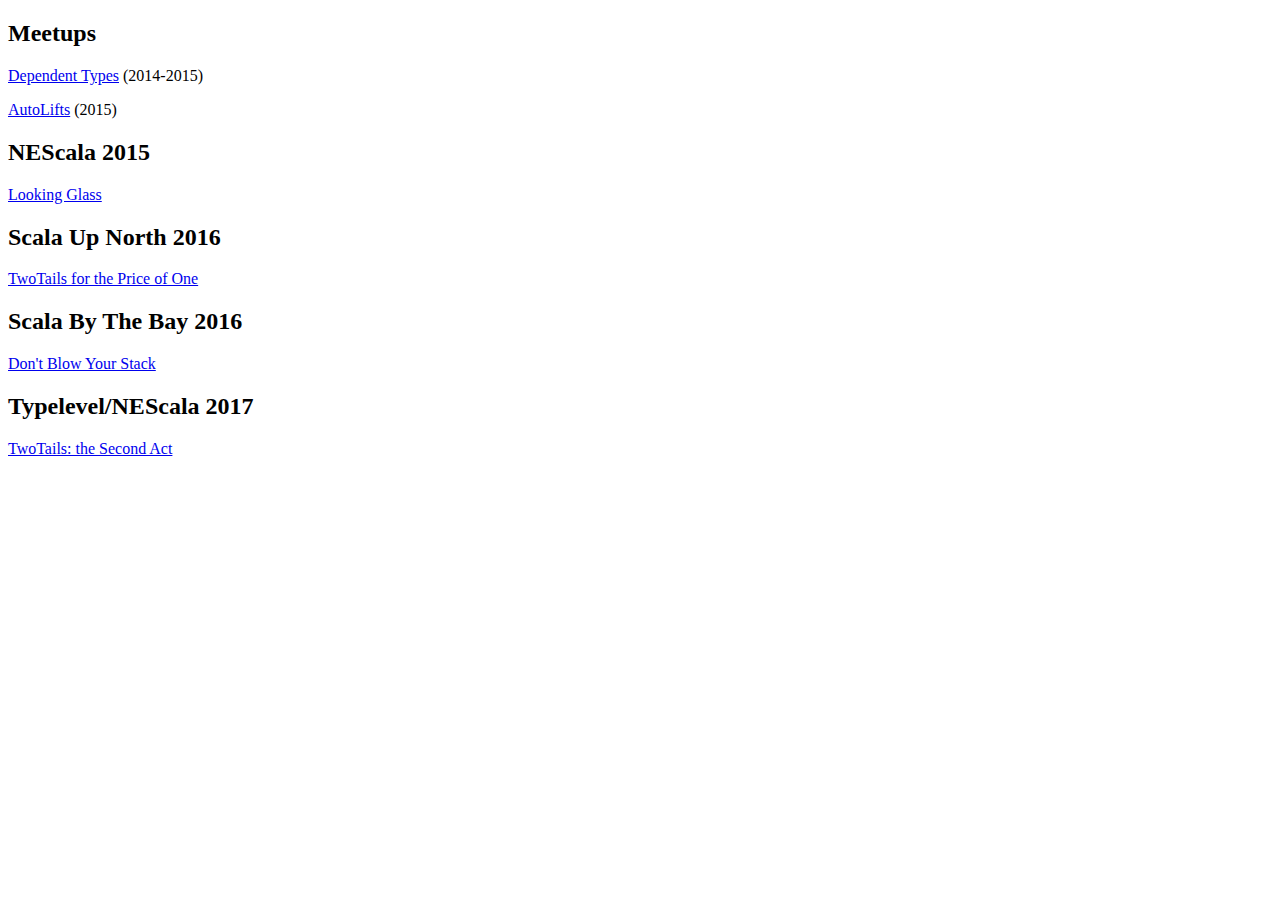
<file: index.html>
<!doctype html>
<html lang="en">

	<head>
		<meta charset="utf-8">
    <meta name="author" content="Owein Reese"/>
		<meta name="viewport" content="width=device-width, initial-scale=1.0, maximum-scale=1.0, user-scalable=no, minimal-ui">
  </head>
  <body>
    <div>
      <h2>Meetups</h2>
      <p><a href="/Presentations/Scala-Dep-Types/dependent-types.html">Dependent Types</a> (2014-2015)</p>
      <p><a href="/Presentations/AutoLifts/autolifts.html">AutoLifts</a> (2015)</p>
    </div>
    <div>
    	<h2>NEScala 2015</h2>
    	<p><a href="/Presentations/NEScala2015/looking-glass.html">Looking Glass</a></p>
    </div>
    <div>
        <h2>Scala Up North 2016</h2>
        <p><a href="/Presentations/ScalaUpNorth2016/index.html">TwoTails for the Price of One</a></p>
    </div>
    <div>
        <h2>Scala By The Bay 2016</h2>
        <p><a href="/Presentations/ScalaByTheBay2016/index.html">Don't Blow Your Stack</a></p>
    </div>
    <div>
        <h2>Typelevel/NEScala 2017</h2>
        <p><a href="/Presentations/NEScala2017/index.html">TwoTails: the Second Act</a></p>
    </div>
  </body>
</html>
</file>
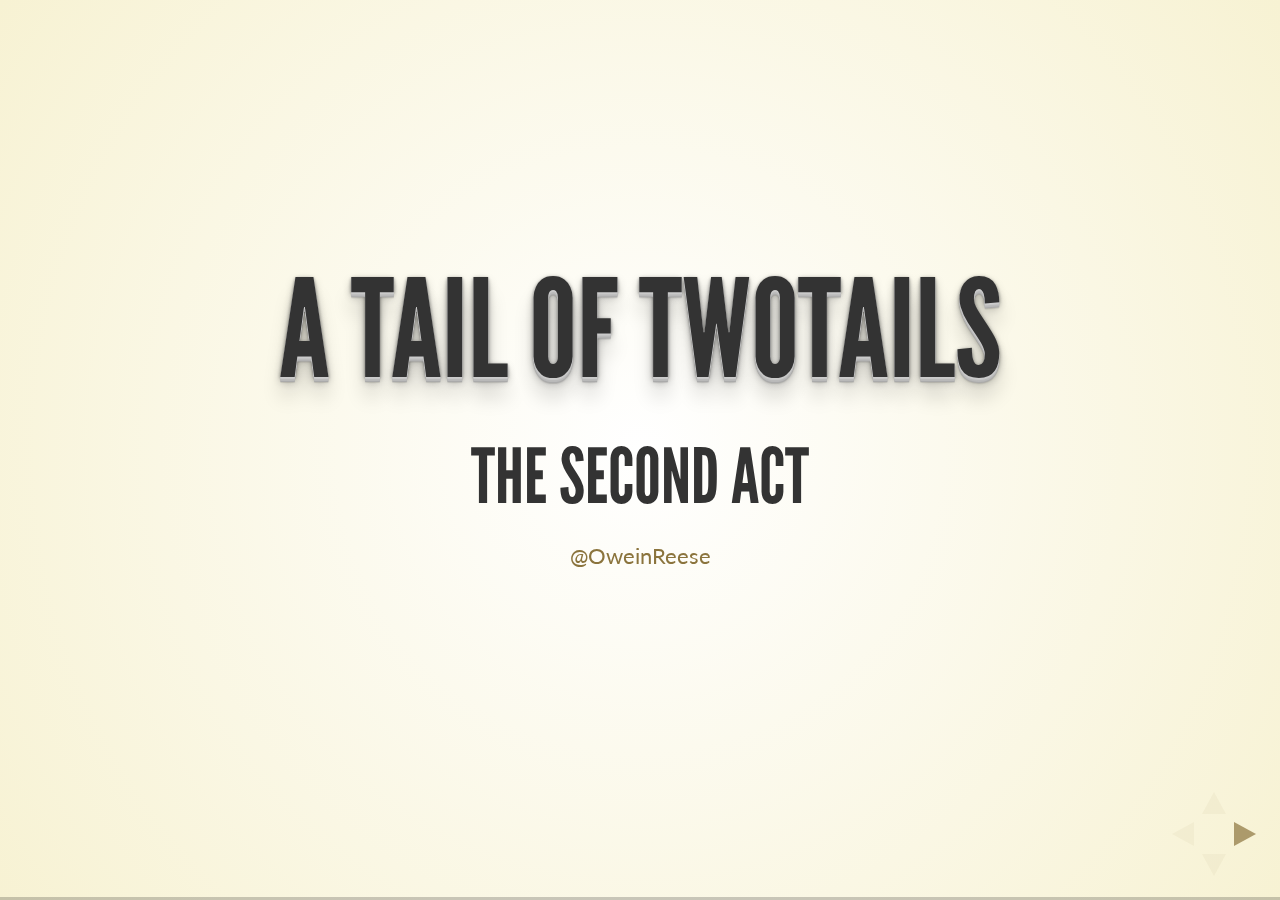
<file: NEScala2017/index.html>
<!doctype html>
<html>
	<head>
		<meta charset="utf-8">
		<meta name="viewport" content="width=device-width, initial-scale=1.0, maximum-scale=1.0, user-scalable=no">

		<title>A Tail of TwoTails</title>

		<link rel="stylesheet" href="css/reveal.css">
		<link rel="stylesheet" href="css/theme/beige.css">

		<!-- Theme used for syntax highlighting of code -->
		<link rel="stylesheet" href="lib/css/pojoaque.css">

		<!-- Printing and PDF exports -->
		<script>
			var link = document.createElement( 'link' );
			link.rel = 'stylesheet';
			link.type = 'text/css';
			link.href = window.location.search.match( /print-pdf/gi ) ? 'css/print/pdf.css' : 'css/print/paper.css';
			document.getElementsByTagName( 'head' )[0].appendChild( link );
		</script>
	</head>
	<body>
		<div class="reveal">
			<div class="slides">
				<section>
					<h1>A Tail of TwoTails</h1>
					<h2>The Second Act</h2>
					<p>
						<small><a href="https://twitter.com/OweinReese">@OweinReese</a></small>
					</p>
					<aside class="notes">
						<ol>
							<li>What is Twotails</li>
							<li>How the First Scheme Works</li>
							<li>How the Second Scheme Works</li>
							<li>Using</li>
						</ol>
					</aside>
				</section>
				<section>
					<section>
						<h2>Mutual Tail Recursion?</h2>
						<img src="img/some_cake.jpeg">
					</section>
					<section>
						<h3>General Recursion</h3>
						<pre><code class="scala">
object MaxNode{ 
  def find(tree: Tree): Int = tree match{
    case Leaf(v)           => v
    case Node(left, right) => Math.max(find(left), find(right))
  }
}
						</code></pre>
						<aside class="notes">
							<ol>
								<li>Not stack safe</li>
							</ol>
						</aside>
					</section>
					<section>
						<h3>Tail Recursion</h3>
						<pre><code class="scala">
import scala.annotation.tailrec

final class Contains[A](value: A){
  @tailrec def contains(rem: List[A]): Boolean = rem match{
    case Nil          => false
    case `value` :: t => true
    case _ :: t       => contains(t)
  }
}
						</code></pre>
						<aside class="notes">
							<ul>
								<li>made possible by tail call position</li>
								<li>Transformed into a looping construct</li>
							</ul>
						</aside>
					</section>
					<section>
						<h3>Mutual Tail Recursion</h3>
						<pre><code class="scala">
final class PingPong(value: Int){
  def ping(x: Int): Int = if(x < value) x else pong(x - 1)
  def pong(x: Int): Int = if(x < value) x else ping(x - 1)
}
						</code></pre>
					</section>
				</section>
				<section>
					<section>
						<h2>First Act Recap</h2>
						<img src="img/dance.png">
						<aside class="notes">
							<ol>
								<li>First introduced ScalaUpNorth, Montreal, QC 2016</li>
								<li>Goal: No external dependency</li>
							</ol>
						</aside>
					</section>
					<section>
						<h3>Start Here</h3>
						<pre><code class="scala">
final class Foo{
  def methodA(x: Int): Int = //code, depends on methodB...
  def methodB(x: Int): Int = //code, depends on methodA...
  //more...
}
						</code></pre>
					</section>
					<section>
						<h3>End Here</h3>
						<pre><code class="scala">
import twotails.mutualrec

final class Foo{
  @mutualrec def methodA(x: Int): Int = //code, depends on methodB...
  @mutualrec def methodB(x: Int): Int = //code, depends on methodA...
  //more...
}
						</code></pre>
						<aside class="notes">
							<ol>
								<li>No change in method signature</li>
							</ol>
						</aside>
					</section>
					<section>
						<h3>First Scheme</h3>
						<pre><code class="scala">
final class Foo{
  @tailrec private def mutual_fn$0(indx: Int, x: Int): Int = indx match{
    case 0 => //code for methodA...
    case 1 => //code for methodB...
  }
  def methodA(x: Int): Int = mutual_fn$0(0, x)
  def methodB(x: Int): Int = mutual_fn$0(1, x)
  //more...
}
						</code></pre>
						<aside class="notes">
							<ol>
								<li>Talk about tailrec isomorphism</li>
								<li>Don't use or reinvent Trampolines.</li>
								<li>Side Benefit: No additional object allocations.</li>
							</ol>
						</aside>
					</section>
					<section>
						<h3>Fn Body Transformation</h3>
						<pre><code class="scala">
  def methodA[X](x: X): X = if(pred(x)) f(x) else methodB(x)
						</code></pre>
						<p>Substitutions Required</p>
						<table>
							<tr>
								<td>Type Params</td>
								<td><pre><code class="scala">X(methodA)</code></pre></td>
								<td>-></td>
								<td><pre><code class="scala">X(mutual_fn$0)</code></pre></td>
							</tr>
							<tr>
								<td>Fn Args</td>
								<td><pre><code class="scala">x(methodA)</code></pre></td>
								<td>-></td>
								<td><pre><code class="scala">x(mutual_fn$0)</code></pre></td>
							</tr>
							<tr>
								<td>Apply</td>
								<td><pre><code class="scala">methodB(...) </code></pre></td>
								<td>-></td>
								<td><pre><code class="scala">mutual_fn$0(1, ...)  </code></pre></td>
							</tr>
						</table>
					</section>
					<section>
						<h2>Success!</h2>
						<img src="img/perfect.gif">
						<p>version 0.3.1</p>
					</section>
					<section>
						<h3>But...</h3>
						<pre><code class="scala">
final class BlowUpTooLarge{
  @mutualrec def one(a1: Any, a2: Any, a3: Any) = (a1, a2, a3) match{
    case (_, _, List(Option(1))) => //code
    //lots more code
  }

  //lots more large but not too large methods...
}
						</code></pre>
						<p>there's a problem</p>
						<pre><code class="scala">
[error] Could not write class example/BlowUpTooLarge because it exceeds 
        JVM code size limits. Method mutual_fn$0's code too large!
						</code></pre>
						<aside class="notes">
							<ol>
								<li>Method size limitations</li>
							</ol>
						</aside>
					</section>
				</section>
				<section>
					<section>
						<h2>The Second Act</h2>
						<img src="img/dont_worry_size.jpeg">
						<aside class="notes">
							<ol>Challenges
								<li>This problem mentioned on old Scala-lang forums (2007)</li>
								<li>JVM large method optimization troubles</li>
							</ol>
						</aside>
					</section>
					<section>
						<h3>Start Here</h3>
						<pre><code class="scala">
final class Foo{
  def methodA(x: Int): Int = //code, depends on methodB...
  def methodB(x: Int): Int = //code, depends on methodA...
  //more...
}
						</code></pre>
					</section>
					<section>
						<h3>End Here</h3>
						<pre><code class="scala">
import twotails.mutualrec

final class Foo{
  @mutualrec def methodA(x: Int): Int = //code, depends on methodB...
  @mutualrec def methodB(x: Int): Int = //code, depends on methodA...
  //more...
}
						</code></pre>
					</section>
					<section>
						<h3>Same Shape, sorta</h3>
						<pre><code class="scala">
final class Foo{
  private def mutual_fn$0(indx: Int, x: Int): Int = //but...

  def methodA(x: Int): Int = mutual_fn$0(0, x)
  def methodB(x: Int): Int = mutual_fn$0(1, x)
  //more...
}
						</code></pre>
						<aside class="notes">
							<ol>
								<li>No tailrec</li>
							</ol>
						</aside>
					</section>
					<section>
						<h3>More Complicated</h3>
						<pre><code class="scala">
  private def mutual_fn$0(indx: Int, x: Int): Int = {
    var indx$: Int = indx
    var x$: Int = x
    var cont$ = true
    var result$: Int = 0
    def methodA$(): Unit = //code for methodA
    def methodB$(): Unit = //code for methodB
    while(cont$){
      indx$ match{
        case 0 => methodA$()
        case 1 => methodB$()
      }
    }
    result$
  }
						</code></pre>
					</section>
					<section>
						<h3>Fn Body Transformation</h3>
						<pre><code class="scala">
  def methodA[X](x: X): X = if(pred(x)) f(x) else methodB(x)
						</code></pre>
						<p>Substitutions Required</p>
						<table>
							<tr>
								<td>Type Params</td>
								<td><pre><code class="scala">X(methodA)</code></pre></td>
								<td>-></td>
								<td><pre><code class="scala">X(mutual_fn$0)</code></pre></td>
							</tr>
							<tr>
								<td>Fn Args</td>
								<td><pre><code class="scala">x(methodA)</code></pre></td>
								<td>-></td>
								<td><pre><code class="scala">x$(mutual_fn$0)</code></pre></td>
							</tr>
							<tr>
								<td>Apply</td>
								<td><pre><code class="scala">methodB(y) </code></pre></td>
								<td>-></td>
								<td><pre><code class="scala">indx$ = 1
x$ = y</code></pre></td>
							</tr>
							<tr>
								<td>Termination</td>
								<td><pre><code class="scala">f(x)</code></pre></td>
								<td>-></td>
								<td><pre><code class="scala">result$ = f(x$)
cont$ = false    </code></pre></td>
							</tr>
						</table>
					</section>
					<section>
						<h2>Happy</h2>
						<img src="img/everyone_dance.gif">
					</section>
				</section>
				<section>
					<section>
						<h2>Recurse Like Me</h2>
						<img src="img/you_too.jpeg">
						<aside class="notes">
							<ol>
								<li>notes</li>
							</ol>
						</aside>
					</section>
					<section>
						<h3>Include</h3>
						<pre><code class="scala">
libraryDependencies ++= Seq(
  compilerPlugin("com.github.wheaties" %% "twotails" % "0.3.1" cross CrossVersion.full),
  "com.github.wheaties" %% "twotails-annotations" % "0.3.1" cross CrossVersion.full
)
						</code></pre>
						<p>or</p>
						<pre><code class="scala">
libraryDependencies ++= Seq(
  compilerPlugin("com.github.wheaties" %% "twotails" % "0.4.0-SNAPSHOT" cross CrossVersion.full),
  "com.github.wheaties" %% "twotails-annotations" % "0.4.0-SNAPSHOT" cross CrossVersion.full
)
						</code></pre>
					</section>
					<section>
						<h3>Plugin Options</h3>
						<pre><code class="scala">
scalacOptions += "-Ptwotails:size" //equivalent to no options
						</code></pre>
						<p>or</p>
						<pre><code class="scala">
scalacOptions += "-Ptwotails:memory" //optimize for method allocations
						</code></pre>
					</section>
					<section>
						<h3>Bug Reports</h3>
						<p><a href="www.github.com/Wheaties/TwoTails">www.github.com/Wheaties/TwoTails</a></p>
						<small>(contributions too!)</small>
					</section>
					<section>
						<h2>Thanks</h2>
						<p><a href="https://twitter.com/OweinReese">@OweinReese</a></p>
					</section>
				</section>
			</div>
		</div>

		<script src="lib/js/head.min.js"></script>
		<script src="js/reveal.js"></script>

		<script>
			Reveal.initialize({
				history: true,
				minScale: 0.7,
				maxScale: 1.0,

				dependencies: [
					{ src: 'plugin/markdown/marked.js' },
					{ src: 'plugin/markdown/markdown.js' },
					{ src: 'plugin/notes/notes.js', async: true },
					{ src: 'plugin/highlight/highlight.js', async: true, callback: function() { hljs.initHighlightingOnLoad(); } },
					{ src: 'plugin/notes-server/client.js', async: true }
				]
			});
		</script>
	</body>
</html>
</file>
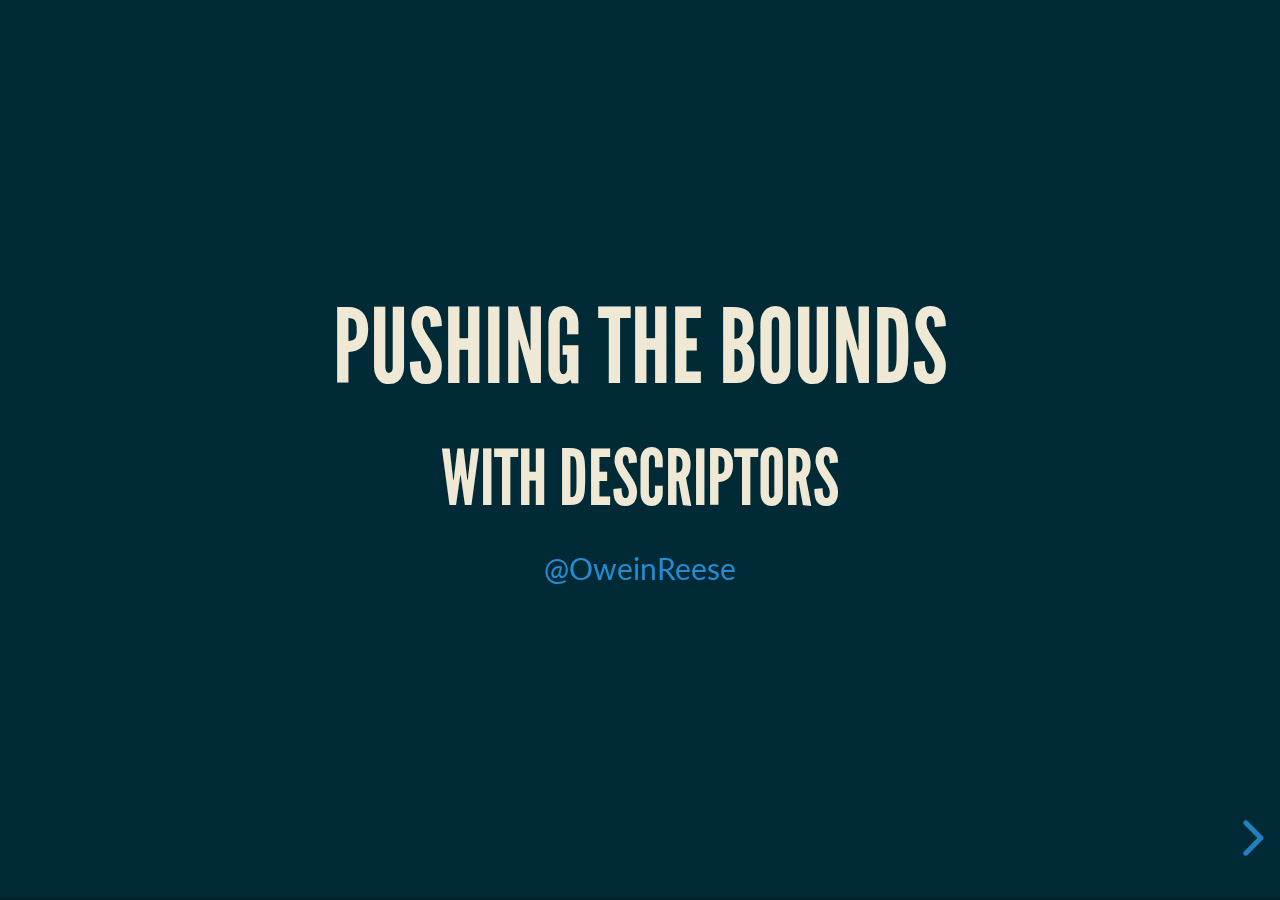
<file: PyGotham2018/index.html>
<!doctype html>
<html>
	<head>
		<meta charset="utf-8">
		<meta name="viewport" content="width=device-width, initial-scale=1.0, maximum-scale=1.0, user-scalable=no">

		<title>Pushing Bounds with Descriptors</title>

		<link rel="stylesheet" href="css/reveal.css">
		<link rel="stylesheet" href="css/theme/moon.css">

		<!-- Theme used for syntax highlighting of code -->
		<link rel="stylesheet" href="lib/css/zenburn.css">

		<!-- Printing and PDF exports -->
		<script>
			var link = document.createElement( 'link' );
			link.rel = 'stylesheet';
			link.type = 'text/css';
			link.href = window.location.search.match( /print-pdf/gi ) ? 'css/print/pdf.css' : 'css/print/paper.css';
			document.getElementsByTagName( 'head' )[0].appendChild( link );
		</script>
	</head>
	<body>
		<div class="reveal">
			<div class="slides">
				<section>
					<h2>Pushing the Bounds</h2>
					<h3>with Descriptors</h3>
					<small><a href="https://twitter.com/OweinReese">@OweinReese</a></small>
				</section>
				<section>
					<section>
						<h3>Descriptors</h3>
						<!--<img src="https://bridoz.com/wp-content/uploads/2015/05/cube-nourriture-parfait-1.jpg" height="318" width="400">-->
						<img src="images/food_cubes.jpg" height="390" width="640">
						<p>What are these things?</p>
					</section>
					<section>
						<p>Any class which defines one of</p>
						<pre><code class="python">
class Protocol:
  def __get__(self, obj, obj_type=None):
  def __set__(self, obj, value):
  def __delete__(self, obj):
						</code></pre>
						<p>...and in Python 3.6 or later</p>
						<pre><code class="python">  def __set_name__(self, clazz, name):</code></pre>
					</section>
					<section>
						<p>Why do I care?</p>
						<pre><code class="python">
class Foo:
  @property
  def port(self):
    return int(os.environ('HELLO_PORT'))

  @property
  def secret_key(self):
    return decrypt(os.environ('HELLO_SKEY'), 'AES')
						</code></pre>
					</section>
					<section>
						<p>reusable property-like constructs</p>
						<pre><code class="python">
class Foo:
  port = Environ('HELLO_PORT', convert=int)
  secret_key = EncryptedEnviron('HELLO_SKEY', 'AES')
  account_name = Environ('HELLO_ACCOUNT', default='test')
  api_uri = Environ('HELLO_API_URI')
						</code></pre>
					</section>
				</section>
				<section>
					<section>
						<h3>Write Once Fields</h3>
						<br>
						<blockquote>Immutable objects are simple. They can only be in one state... - Brian Goetz</blockquote>
					</section>
					<section>
						<p>naive example with state</p>
						<pre><code class="python">
class WriteOnce:
  def __init__(self):
    self.value = None
  
  def __set__(self, obj, value):
    if self.value is not None:
      raise AttributeError
    self.value = value

  def __get__(self, obj, obj_type=None):
    return self.value
						</code></pre>
					</section>
					<section>
						<p>Is this really doing what we want?</p>
						<pre><code class="python">
>>> class OhNo:
...   x = WriteOnce()
... 
>>> a, b = OhNo(), OhNo()
>>> a.x = 4
>>> b.x
4
						</code></pre>
					</section>
					<section>
						<p>Much safer</p>
						<pre><code class="python">
from weakref import WeakKeyDictionary
from collections.abc import Hashable

class WriteOnce:
  def __init__(self):
    self.__values = WeakKeyDictionary()

  def __set__(self, obj, value):
    if not isinstance(obj, Hashable) or obj in self.__values:
      raise AttributeError
    self.__values[obj] = value

  #define __get__ similarly
						</code></pre>
					</section>
					<section>
						<p>Look Ma, 30% of NamedTuple</p>
						<pre><code class="python">
class PracticallyImmutable:
  one = WriteOnce()
  two = WriteOnce()

  def __init__(self, one, two):
    self.one = one
    self.two = two
						</code></pre>
					</section>
				</section>
				<section>
					<section>
						<h3>Mini-Factory of Proxy Objects</h3>
						<img src="images/ice_cream_belt.png" height="360" width="640">
					</section>
					<section>
						<p>Attributing access metrics</p>
						<pre><code class="python">
class SomeClass:
  def __init__(self, name):
    self.read_counts = Metrics.guage(name)

  @property
  def some_field(self):
    self.read_counts.inc()
    return self.__some_value
						</code></pre>
					</section>
					<section>
						<p>Simple pattern with a descriptor</p>
						<pre><code class="python">
def __get__(self, obj, obj_type=None):
  if obj is None:
    return self

  self.read_counts.inc()
  return self.__values[obj]
						</code></pre>
					</section>
					<section>
						<p>Global state...</p>
						<pre><code class="python">
class SomeDescriptor:
  def __init__(self):
    self.global_state = "change me, I'm mutable"

  def __get__(self, obj, obj_type=None):
    if obj is None:
      return self
						</code></pre>
					</section>
					<section>
						<p>True Encapsulation</p>
						<pre><code class="python">
class UriPollingValue:
  def __init__(self, uri, interval=3600):
    self.value = self.begin_loop(uri, interval)
    self.read_counts = Metrics.gauge(uri)

  def __get__(self, obj, obj_type=None):
    if obj is None:
      return GaugeProxy(self.read_counts)
    
    self.read_counts.incr()
    return ReadOnlyProxy(self.value)
						</code></pre>
					</section>
				</section>
				<section>
					<section>
						<h3>Interactions w/ Enclosing Classes</h3>
						<img src="images/torte.jpg" height="476" width="640">
					</section>
					<section>
						<p>Models w/ Fields</p>
						<pre><code class="python">
class ListingData(Model):
  seller = SellerDataField()
  inventory_location = WarehouseDataField()
  balance = CreditField()
  #more expensive to query fields...
						</code></pre>
					</section>
					<section>
						<h4>Interlude: Persistent Data Structures</h4>
						<ul>
							<li>Immutable</li>
							<li>Fully Persistent</li>
							<li>Partially Persistent</li>
						</ul>
					</section>
					<section>
						<p>Core functionality</p>
						<pre><code class="python">
class PartiallyPersistent:
  def __init__(self, size=50):
    self.cache = TimestampCache.create(size=size)

  def __setattr__(self, name, value):
    if getattr(self, name) != value:
      copy_of_obj = read_only_copy(self)
      self.cache.add(datetime.now(), copy_of_obj)
    super().__setattr__(name, value)
						</code></pre>
					</section>
					<section>
						<p>A polling Model class interface</p>
						<pre><code class="python">
class PersistantPollingModel:
  def _update(self): pass
  def _persist_copy(self, kv, timestamp): pass
  def begin_polling(self): pass
  def view(self, timestamp=None): pass
						</code></pre>
					</section>
					<section>
						<p>...continued</p>
						<pre><code class="python">
class PersistantPollingModel:
  def _update(self):
    polled_time = datetime.now()
    current = {}
    for field in PersistantPollingModel.fields:
      key, value = field(self.resource)
      current[key] = value
    self._persist_copy(current, polled_time)
						</code></pre>
					</section>
					<section>
						<p>The Field class</p>
						<pre><code class="python">
class Field:
  def __get__(self, obj, obj_type=None):
    if obj is None:
      return FieldResourceQuery(self)

    #return the latest polled attribute
    return getattr(obj.view(), name)
						</code></pre>
					</section>
				</section>
				<section>
					<section>
						<h3>Conclusion</h3>
						<p><small><a href="https://twitter.com/OweinReese">@OweinReese</a></small></p>
					</section>
				</section>
			</div>
		</div>

		<script src="lib/js/head.min.js"></script>
		<script src="js/reveal.js"></script>

		<script>
			Reveal.initialize({
				dependencies: [
					{ src: 'plugin/markdown/marked.js' },
					{ src: 'plugin/markdown/markdown.js' },
					{ src: 'plugin/notes/notes.js', async: true },
					{ src: 'plugin/highlight/highlight.js', async: true, callback: function() { hljs.initHighlightingOnLoad(); } }
				]
			});
		</script>
	</body>
</html>
</file>
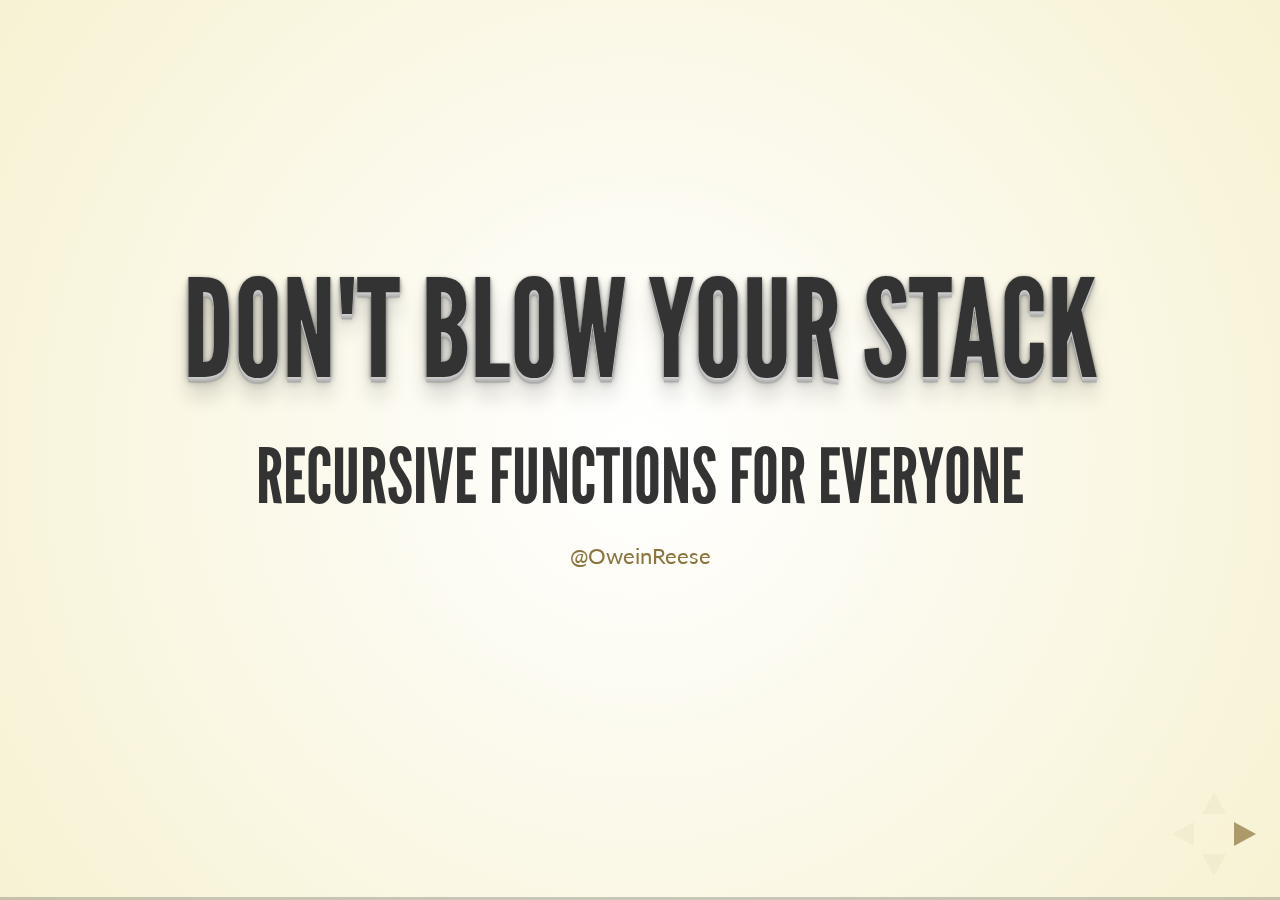
<file: ScalaByTheBay2016/index.html>
<!doctype html>
<html>
	<head>
		<meta charset="utf-8">
		<meta name="viewport" content="width=device-width, initial-scale=1.0, maximum-scale=1.0, user-scalable=no">

		<title>Don't Blow Your Stack</title>

		<link rel="stylesheet" href="css/reveal.css">
		<link rel="stylesheet" href="css/theme/beige.css">

		<!-- Theme used for syntax highlighting of code -->
		<link rel="stylesheet" href="lib/css/pojoaque.css">

		<!-- Printing and PDF exports -->
		<script>
			var link = document.createElement( 'link' );
			link.rel = 'stylesheet';
			link.type = 'text/css';
			link.href = window.location.search.match( /print-pdf/gi ) ? 'css/print/pdf.css' : 'css/print/paper.css';
			document.getElementsByTagName( 'head' )[0].appendChild( link );
		</script>
	</head>
	<body>
		<div class="reveal">
			<div class="slides">
				<section>
					<h1>Don't Blow Your Stack</h1>
					<h2>Recursive Functions for Everyone</h2>
					<p>
						<small><a href="https://twitter.com/OweinReese">@OweinReese</a></small>
					</p>
					<aside class="notes">
						<ol>
							<li></li>
						</ol>
					</aside>
				</section>
				<section>
					<h2>Code</h2>
					<p><a href="http://www.github.com/Wheaties/sbtb-2016">http://www.github.com/wheaties/sbtb-2016</a></p>
					<h2>Requirements</h2>
					<ol>
						<li>SBT</li>
						<li>JRE 1.7+ installed</li>
					</ol>
				</section>
				<section>
					<h2>Naive Tree Traversal</h2>
					<pre><code class="scala hljs">
sealed trait Tree
case class Node(left: Tree, right: Tree) extends Tree
case class Empty extends Tree
					</code></pre>
					<aside class="notes">
						<ol>
							<li>No loops</li>
							<li>non-empty, i.e. at least 1 Node</li>
						</ol>
					</aside>
				</section>
				<section>
					<h2>Imperative</h2>
					<pre><code class="scala hljs">
def longest(tree: Tree): Int ={
  var search = (0, tree) :: Nil
  var value = 0
  while(search.nonEmpty){
    val (v, current) :: tail = search
    search = current match{
      case Node(Empty, Empty) => tail
      case Node(left, Empty) => (v+1, left) :: tail
      case Node(Empty, right) => (v+1, right) :: tail
      case Node(left, right) => (v+1, left) :: (v+1, right) :: tail
    }
    value = Math.max(value, v) //could move to case Node(Empty, Empty) =>
  }
  value
}
					</code></pre>
					<aside class="notes">
						<ol>
							<li>Depth First search</li>
							<li>Half of code is state management</li>
							<li>Function is referentially transparent</li>
						</ol>
					</aside>
				</section>
				<section>
					<h2>Recursive</h2>
					<pre><code class="scala hljs">
def longest(tree: Tree): Int = tree match{
  case Node(Empty, Empty) => 0
  case Node(left, Empty) => 1 + longest(left)
  case Node(Empty, right) => 1 + longest(right)
  case Node(left, right) => 1 + Math.max(longest(left), longest(right))
}
					</code></pre>
					<aside class="notes">
						<ol>
							<li>There is no state to manage</li>
							<li>5 vs 11 SLOC</li>
							<li>Max comparison made every loop.</li>
						</ol>
					</aside>
				</section>
				<section>
					<section>
						<h2>Tail Recursion</h2>
						<pre><code class="scala hljs">
def longest(tree: Tree): Int = find((0, tree) :: Nil, 0)

private def find(rem: List[(Int, Tree)], value: Int): Int = 
  rem match{
    case Nil => value
    case (v, Node(Empty, Empty)) :: t => find(t, Math.max(v, value))
    case (v, Node(left, Empty)) :: t => find((v+1, left) :: t, value)
    case (v, Node(Empty, right)) :: t => find((v+1, right) :: t, value)
    case (v, Node(left, right)) :: t => find((v+1, left) :: (v+1, right) :: t, value)
  }
						</code></pre>
						<aside class="notes">
							<ol>
								<li>Only need to check condition at leaves.</li>
								<li>Using "trick" to preserve signature</li>
								<li>6 vs 11 SLOC + an indirection</li>
							</ol>
						</aside>
					</section>
					<section>
						<h2>Tail Recursive Pattern</h2>
						<pre><code class="python hljs">
def function(args) = 
  if(predicate(args)) value(args)
  else function('args')
						</code></pre>
						<div class="fragment">
							<pre><code class="python hljs">
def function(args)(state) = 
  if(predicate(args, state)) value(args, state)
  else function(args)('state')
						</code></pre>
						<aside class="notes">
							<li>args are really fixed args and state management</li>
							<li>nice way to lay out code is separate state from args (assuming default values for all state)</li>
						</aside>
						</div>
					</section>
					<section>
						<h2>Scalac Compiler</h2>
						<pre><code class="python hljs">
def function(args)(state) ={
  state0 = state
  labelName:
    if(predicate(args, state0)) value(args, state0)
    else{
      state0 = 'state'
      goto labelName
    }
}
						</code></pre>
						<aside class="notes">
							<ol>
								<li>Talk about shape of stack frame</li>
								<li>Why plain recursive doesn't allow for this transformation</li>
							</ol>
						</aside>
					</section>
					<section>
						<h2>@tailrec</h2>
						<pre><code class="scala hljs">import scala.annotation.tailrec

@tailrec def size(list: List[_], cnt: Int = 0): Int = list match{
  case head :: tail => size(tail, cnt+1)
  case Nil => cnt
}
						</code></pre>
						<aside class="notes">
							<ol>
								<li>Mention how it's not technically needed.</li>
								<li>Also why you'd still want to use it.</li>
							</ol>
						</aside>
					</section>
				</section>
				<section>
					<h2>Converting Imperative</h2>
				</section>
				<section>
					<section>
						<h2>Mutual Tail Recursion</h2>
						<pre><code class="scala hljs">import twotails.mutualrec

final class MutualTailRecursion{
  @mutualrec def ping(x: Int, times: Int=0): Int =
    if(x < 1) times else pong(x-1, times+1)

  @mutualrec def pong(x: Int, times: Int=0): Int =
    if(x < 0) pong(-x, times) else ping(x-1, times+1)
}
						</code></pre>
						<aside class="notes">
							<ol>
								<li>Mention how and why Scala lacks this language feature</li>
								<li>Only available as a plugin</li>
								<li>Briefly describe why you'd want to use mutual recursion</li>
							</ol>
						</aside>
					</section>
					<section>
						<h2>Similar Rules to Tailrec</h2>
						<pre><code class="scala hljs">import twotails.mutualrec

final class WontCompile{
  @mutualrec def one(x: Int): Int = if(x < 0) 0 else two(0, x)
  @mutualrec def two(base: Int, x: Int): Int = 
    if(x < 0) Num.base(base)(x) else one(x+1)
}
						</code></pre>
						<p>...but type signatures must match</p>
					</section>
					<section>
						<h2>Automatic Recursive Grouping</h2>
						<pre><code class="scala hljs">import twotails.mutualrec

final class WillCompile{
  @mutualrec def one(x: Int): Int = if(x < 0) 1 else two(x-1)
  @mutualrec def two(x: Int): Int = if(x < 0) 2 else one(x-1)

  @mutualrec def foo(x: Int, y: Int): Int = 
    if(x < 0) foo(-x, y) else bar(x-1, y+1)

  @mutualrec def bar(x: Int, y: Int): Int =
    if(x < 0) y else foo(x-1, y)
}
						</code></pre>
						<p>two different pairings</p>
					</section>
					<section>
						<h2>Get it at</h2>
						<a href="http://www.github.com/wheaties/TwoTails">http://www.github.com/wheaties/TwoTails</a>
						<pre><code class="scala hljs">
libraryDependencies ++= Seq(
  compilerPlugin("com.github.wheaties" %% "twotails" % "0.3.0"),
  "com.github.wheaties" %% "twotails-annotations" % "0.3.0"
)
						</code></pre>
						<p>shameless plug</p>
						<aside class="notes">
							<ol>
								<li>Mention current limitations</li>
							</ol>
						</aside>
					</section>
				</section>
				<section>
					<h2>Working Example</h2>
				</section>
				<section>
					<section>
						<h2>Recursion With Futures</h2>
						<pre><code class="scala hljs">
def retry[A](f: => Future[A], times: Int = 1): Future[A] ={
  var value = f
  var counter = times
  while(counter > 0){
    value = value.recoverWith{ case _ => f }
    counter -= 1
  }
  value
}
						</code></pre>
						<p>an imperative example</p>
					</section>
					<section>
						<h2>Recursively</h2>
						<pre><code class="scala hljs">
def retry[A](f: => Future[A], times: Int = 1): Future[A] ={
  if(times < 1) f 
  else f.recoverWith{ case _ => retry(f, times-1) }
}
						</code></pre>
						<aside class="notes">
							<ol>
								<li>Mention why we can't directly pass Future into retry.</li>
							</ol>
						</aside>
					</section>
					<section>
						<h2>Tail Recursively</h2>
						<pre><code class="scala hljs">import scala.annotations.tailrec

def retry[A](f: => Future[A], times: Int = 1): Future[A] ={
  @tailrec def redo(fut: Future[A], rem: Int): Future[A] ={
    if(rem < 1) fut
    else redo(fut.recoverWith{ case _ => f }, rem-1)
  }
  redo(f, times)
}
						</code></pre>
						<aside class="notes">
							<ol>
								<li>Talk about the recursive safety of "map" and "bind" on Future</li>
								<li>Mention most but not all Monads are like this, i.e. Free</li>
							</ol>
						</aside>
					</section>					
				</section>
				<section>
					<h2>Convert Imperative</h2>
					<small>(if we've got time)</small>
				</section>
				<section>
					<h2>Thank You</h2>
					<a href="http://www.twitter.com/OweinReese">@OweinReese</a>
				</section>
			</div>
		</div>

		<script src="lib/js/head.min.js"></script>
		<script src="js/reveal.js"></script>

		<script>
			Reveal.initialize({
				history: true,
				minScale: 0.7,
				maxScale: 1.0,

				dependencies: [
					{ src: 'plugin/markdown/marked.js' },
					{ src: 'plugin/markdown/markdown.js' },
					{ src: 'plugin/notes/notes.js', async: true },
					{ src: 'plugin/highlight/highlight.js', async: true, callback: function() { hljs.initHighlightingOnLoad(); } },
					{ src: 'plugin/notes-server/client.js', async: true }
				]
			});
		</script>
	</body>
</html>
</file>
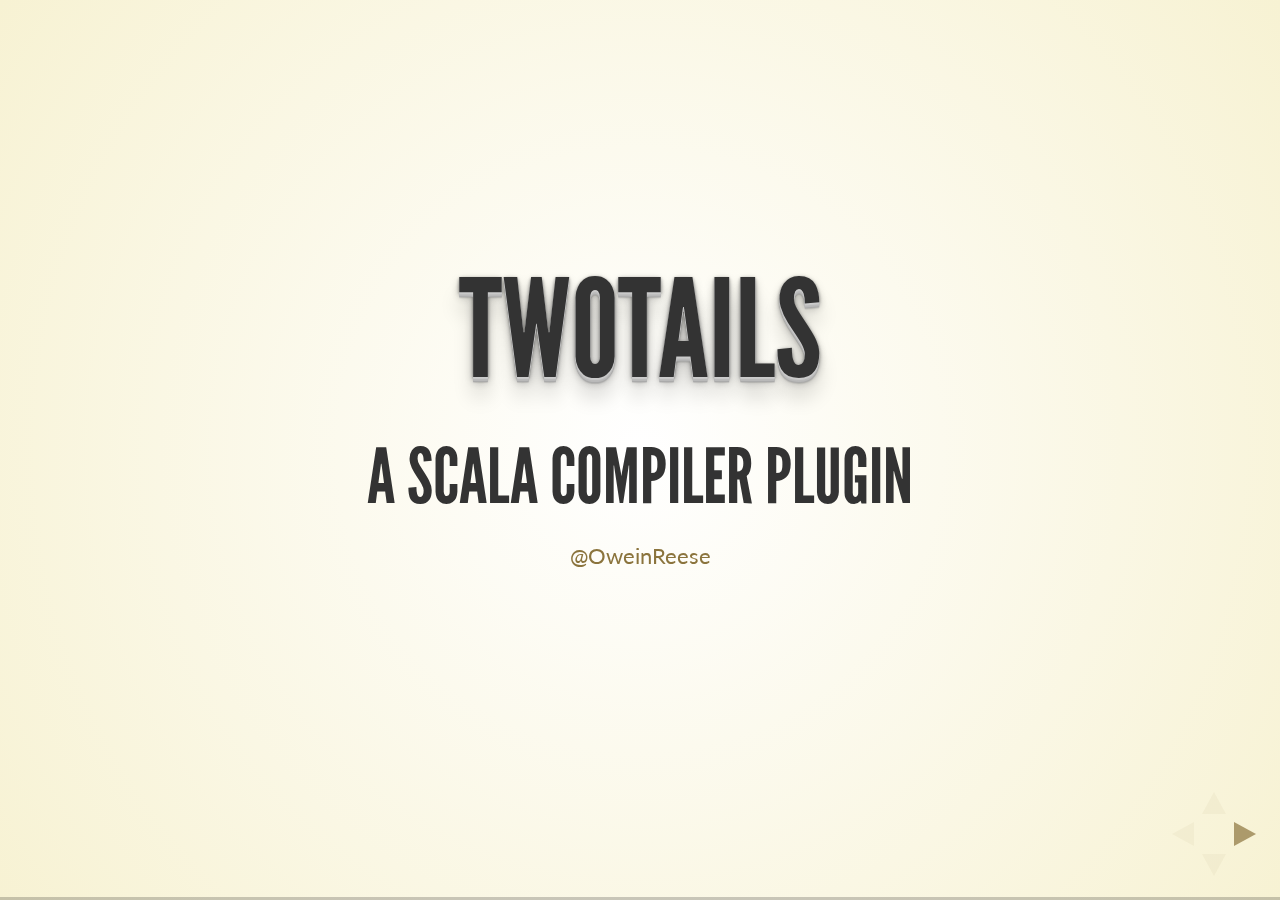
<file: ScalaUpNorth2016/index.html>
<!doctype html>
<html>
	<head>
		<meta charset="utf-8">
		<meta name="viewport" content="width=device-width, initial-scale=1.0, maximum-scale=1.0, user-scalable=no">

		<title>TwoTails for the Price of One</title>

		<link rel="stylesheet" href="css/reveal.css">
		<link rel="stylesheet" href="css/theme/beige.css">

		<!-- Theme used for syntax highlighting of code -->
		<link rel="stylesheet" href="lib/css/pojoaque.css">

		<!-- Printing and PDF exports -->
		<script>
			var link = document.createElement( 'link' );
			link.rel = 'stylesheet';
			link.type = 'text/css';
			link.href = window.location.search.match( /print-pdf/gi ) ? 'css/print/pdf.css' : 'css/print/paper.css';
			document.getElementsByTagName( 'head' )[0].appendChild( link );
		</script>
	</head>
	<body>
		<div class="reveal">
			<div class="slides">
				<section>
					<h1>TwoTails</h1>
					<h2>A Scala Compiler Plugin</h2>
					<p>
						<small><a href="https://twitter.com/OweinReese">@OweinReese</a></small>
					</p>
					<aside class="notes">
						<ol>
							<li>What is Twotails</li>
							<li>Why use it?</li>
							<li>How tail recursion works in Scala</li>
							<li>How JVM makes mutual hard, my workarounds</li>
							<li>Future plans for plugin</li>
						</ol>
					</aside>
				</section>
				<section>
					<section>
						<h2>What is it?</h2>
					</section>
					<section>
						<p>Familiar With This?</p>
						<pre><code class="scala">
class Counter{
  @tailrec final def count(lst: List[_], cnt: Int = 0): Int = 
    if(lst == Nil) cnt else count(lst.tail, cnt+1)
}
						</code></pre>
						<aside class="notes">
							<ul>
								<li>Compiler doesn't require tailrec to tail call transform</li>
								<li>made possible by tail call position</li>
							</ul>
						</aside>
					</section>
					<section>
					<p>Code with mutual recursion</p>
					<pre><code class="scala">
scala> object Overflow{
  def one(x: Int, cnt: Int=0): Int = if(x < 0) cnt else two(x-1, cnt+1)
  def two(x: Int, cnt: Int=0): Int = if(x < 0) cnt else one(x-1, cnt+1)
}

scala> Overflow.one(76000)
						</code></pre>
					</section>
					<section>
						<p>StackOverflow</p>
						<pre><code class="scala">
java.lang.StackOverflowError
  at Overflow.two(<console>:9)
  at Overflow.one(<console>:8)
  at Overflow.two(<console>:9)
  at Overflow.one(<console>:8)
  at Overflow.two(<console>:9)
  at Overflow.one(<console>:8)
  at Overflow.two(<console>:9)
  at Overflow.one(<console>:8)
  at Overflow.two(<console>:9)
  						</code></pre>
					</section>
					<section>
						<p>Now With TwoTails</p>
						<pre><code class="scala">
scala> object NoOverflow{
  @mutualrec def one(x: Int, cnt: Int=0): Int = if(x < 0) cnt else two(x-1, cnt+1)
  @mutualrec def two(x: Int, cnt: Int=0): Int = if(x < 0) cnt else one(x-1, cnt+1)
}

scala> NoOverflow.one(76000)
res0: 76001
						</code></pre>
					</section>
				</section>
				<section>
					<section>
						<h2>Why Use It?</h2>
					</section>
					<section>
						<p>Data Structures for Code</p>
						<pre><code class="scala">
class BouncyCode{
  private def one(t: Thing): Trampoline[Out] = { ... }
  private def two(t: Thing): Trampoline[Out] = { ... }
  def three(t: Thing): Out = one(t).run()
}
						</code></pre>
						<pre><code class="scala">
class JustCode{
  @mutualrec final one(t: Thing): Out = { ... }
  @mutualrec private two(t: Thing): Out = { ... }
}
						</code></pre>
						<aside class="notes">
							<ol>
								<li>Don't have to use Trampolines.</li>
								<li>No object allocations.</li>
								<li>No GC pressure</li>
							</ol>
						</aside>
					</section>
					<section>
						<p>Clarity</p>
						<pre><code class="scala">
class LongMethod{
  @tailrec final thing(x: Int, y: Int): Int ={
    //do stuff
    if(predicate(x, y, stuff)){
      if(pred1(x, y, more, stuff)) thing(0, x)
      //do more stuff...
      if(pred2(x, y, even, more, stuff)) //yup...
    }
    //keep going...
  }
}
						</code></pre>
						<pre><code class="scala">
class ManySmallMethods{
  @mutualrec final thing(x: Int, y: Int): Int ={
    //do stuff
    if(predicate(x, y, stuff)) interloop(x, y, stuff)
    else replace(x, y, stuff)
  }
  @mutualrec private replace(x: Int, y: Int, stuff: Stuff): Int =
}
						</code></pre>
						<aside class="notes">
							<ol>
								<li>break up large tailrec functions</li>
								<li>Punch someone in the facw who writes 400 line function</li>
							</ol>
						</aside>
					</section>
				</section>
				<section>
					<section>
						<h2>How To Use TwoTails</h2>
						<aside class="notes">
							<ol>
								<li>around 4-5min mark</li>
							</ol>
						</aside>
					</section>
					<section>
						<p>Add a Dependency</p>
						<pre><code class="scala">
libraryDependencies ++= Seq(
  compilerPlugin("com.github.wheaties" %% "twotails" % "0.2.0"),
  "com.github.wheaties" %% "twotails-annotations" % "0.2.0"
)
						</code></pre>
					</section>
					<section>Type Signatures Must Match
						<pre><code class="scala">
final class WontCompile{
  @mutualrec def one(x: Int): Int = if(x < 0) 0 else two(0, x)
  @mutualrec def two(base: Int, x: Int): Int = 
    if(x < 0) Num.base(base)(x) else one(x+1)
}
						</code></pre>
					</section>
					<section>
						<p>Automatic Call Graph Discovery</p>
						<pre><code class="scala">
final class TwoGroups{
  @mutualrec def one(x: Int): Int = if(x < 0) x else two(x-1)
  @mutualrec def two(x: Int): Int = if(x < 0) x else one(x-1)

  @mutualrec def three(x: Int, y: Int): Int = 
    if(x < 0) y else four(x-1, y+1)
  @mutualrec def four(x: Int, y: Int): Int = 
    if(x < 0) y else three(x-1, y+1)
}
						</code></pre>
						<aside class="notes">
							<ol>
								<li>Important later on for method size limits</li>
							</ol>
						</aside>
					</section>
					<section>
						<p>Effectively Final</p>
						<pre><code class="scala">
sealed trait Foo{
  def one(x: Int): Int
  def two(x: Int): Int
}

class Bar extends Foo{
  @mutualrec def one(x: Int): Int = if(x < 0) x else two(x-1)
  @mutualrec def two(x: Int): Int = if(x < 0) x else one(x-1)
}
						</code></pre>
						<p>(less restrictive than plain final)</p>
					</section>
					<section>Use Almost Anywhere
						<pre><code class="scala">
def yo(z: Int): Int ={
  @mutualrec def one(x: Int): Int = if(x < 0) x else two(x-1)
  @mutualrec def two(x: Int): Int = if(x < 0) x else one(x-1)

  one(z*2)
}
						</code></pre>
					</section>
				</section>
				<section>
					<section>
						<h2>How Does Tailrec Work?</h2>
						<aside class="notes">
							<ol>
								<li>around 9-10min mark</li>
							</ol>
						</aside>
					</section>
					<section>
						<p>Your Code</p>
						<pre><code class="scala">
class Foo{
  @tailrec final def count(lst: List[_], cnt: Int=0): Int =
    if(x == Nil) cnt else count(lst.tail, cnt+1)
}
						</code></pre>
					</section>
					<section>
						<p>Conceptually Transformed</p>
						<pre><code class="scala">
class Foo{
  def count(list: List[_], cnt: Int=0): Int ={
    var _list = list
    var _cnt = cnt
    label _count:
      if(_list == Nil) _cnt else{
        _list = _list.tail
        _cnt += 1
        break _count
      }
  }
}
						</code></pre>
						<aside class="notes">
							<ol>
								<li>Code rewriting transformation</li>
							</ol>
						</aside>
					</section>
					<section>
					<p>Position Markers</p>
					<pre><code class="hljs">
    [993]@scala.annotation.tailrec final def doStuff[[997]A[997]]([874]indx: [874]Int, [1010]x: [1010]A, [1016]y: [1016]Int)(implicit [993]evidence$2: [993]Numeric[A]): [993]A = [993][993]([993]indx: [993]<type: [NoPosition][993]indx: @[993]scala.annotation.switch>) match {
      [993]case [993]0 => [1029]if ([1034:1035][1034:1035][1032]0.<([1036]y))
        [1042][1042][1039][NoPosition][NoPosition]Example.this.doStuff[[1039]A]([NoPosition]1, [1043]x, [1047:1048][1047:1048]y.-([1048]1))([1042]evidence$2)
      else
        [1056]x
      [993]case [993]1 => [941]if ([946:947][946:947][944]0.<([948]y))
        [954][954][951][NoPosition][NoPosition]Example.this.doStuff[[951]A]([NoPosition]0, [955]x, [959:960][959:960]y.-([960]1))([954]evidence$2)
      else
        [968]x
    };
					</code></pre>
					<aside class="notes">
						<ol>
							<li>Exceptions get mapped</li>
							<li>Compilation errors get mapped</li>
							<li>Position numbers can be out of order at byte code level</li>
							<li>Parsing raw scala file</li>
						</ol>
					</aside>
					</section>
				</section>
				<section>
					<section>
						<h2>How Does Mutualrec Work?</h2>
						<aside class="notes">
							<ol>
								<li>Come out and say using tailrec under the hood</li>
								<li>Plans to change that due to compilation errors</li>
							</ol>
						</aside>
					</section>
					<section>
					<p>Labels are rigid</p>
					<pre><code class="scala">
def foo(x: Int): Int ={
  label _foo:
    if(x < 0) break _bar else x 
}
def bar(x: Int): Int ={
  var y = x
  label _bar:
    if(y < 0) 0 else{
      y -= 1
      break _bar
    }
}
					</code></pre>
					<aside class="notes">
						<ol>
							<li>Forces me to use a 2ndry function</li>
							<li>Only the byte code sees this</li>
							<li>That function gets tailrec'd</li>
						</ol>
					</aside>
					</section>
					<section>
						<p>Exceptions are Diverted</p>
						<pre><code class="scala">
final class Chipmunk{
  @mutualrec def one(x: Int): Int = if(x < 0) x else two(x-1)
  @mutualrec def two(x: Int): Int = 
    if(x < 0) throw new Exception("bam!") else one(x-1)
}
						</code></pre>
						<aside class="notes">
							<ol>
								<li>Haven't written unit tests validating lines are correct</li>
								<li>Code was squished to fit presentation</li>
							</ol>
						</aside>
						<pre><code class="scala">
java.lang.Exception: bam!
	at twotails.Chipmunk.mutualrec_fn$0(BasicTest.scala:69)
	at twotails.Chipmunk.one(BasicTest.scala:68)

						</code></pre>
					</section>
					
					<section>
						<p>Large Methods</p>
						<blockquote>...a compiler writer can work around this bug by limiting the maximum size of the generated Java Virtual Machine code for any method...to 65534 bytes.</blockquote>
						<aside class="notes">
							<ol>
								<li>Looking to add in plugin options</li>
								<li>Have to test doesn't generate lots of small objects</li>
							</ol>
						</aside>
					</section>
				</section>
				<section>
					<section>
						<h2>Finally</h2>
					</section>
					<section>
						<p>Bug: Simple Cycles Only</p>
						<pre><code class="scala">
final class Bug{
  @mutualrec def one(x: Int): Int = if(x < 0) x else two(x-1)
  @mutualrec def two(x: Int): Int = if(x < 0) x else three(x-1)
  @mutualrec def three(x: Int): Int = 
    if(x < 0) one(x) else two(x)
}
						</code></pre>
						<aside class="notes">
							<ol>
								<li>Looking to remove dependence on tailrec in 0.3.0</li>
							</ol>
						</aside>
					</section>
					<section>
						<p><a href="www.github.com/Wheaties/TwoTails">www.github.com/Wheaties/TwoTails</a></p>
						<aside class="notes">
							PRs are welcome
						</aside>
					</section>
					<section>
						<pre><code class="scala">
libraryDependencies ++= Seq(
  compilerPlugin("com.github.wheaties" %% "twotails" % "0.2.0"),
  "com.github.wheaties" %% "twotails-annotations" % "0.2.0"
)
						</code></pre>
					</section>
					<section>
						<h2>Thank You</h2>
						<p><a href="https://twitter.com/OweinReese">@OweinReese</a></p>
					</section>
				</section>
			</div>
		</div>

		<script src="lib/js/head.min.js"></script>
		<script src="js/reveal.js"></script>

		<script>
			Reveal.initialize({
				history: true,
				minScale: 0.7,
				maxScale: 1.0,

				dependencies: [
					{ src: 'plugin/markdown/marked.js' },
					{ src: 'plugin/markdown/markdown.js' },
					{ src: 'plugin/notes/notes.js', async: true },
					{ src: 'plugin/highlight/highlight.js', async: true, callback: function() { hljs.initHighlightingOnLoad(); } },
					{ src: 'plugin/notes-server/client.js', async: true }
				]
			});
		</script>
	</body>
</html>
</file>
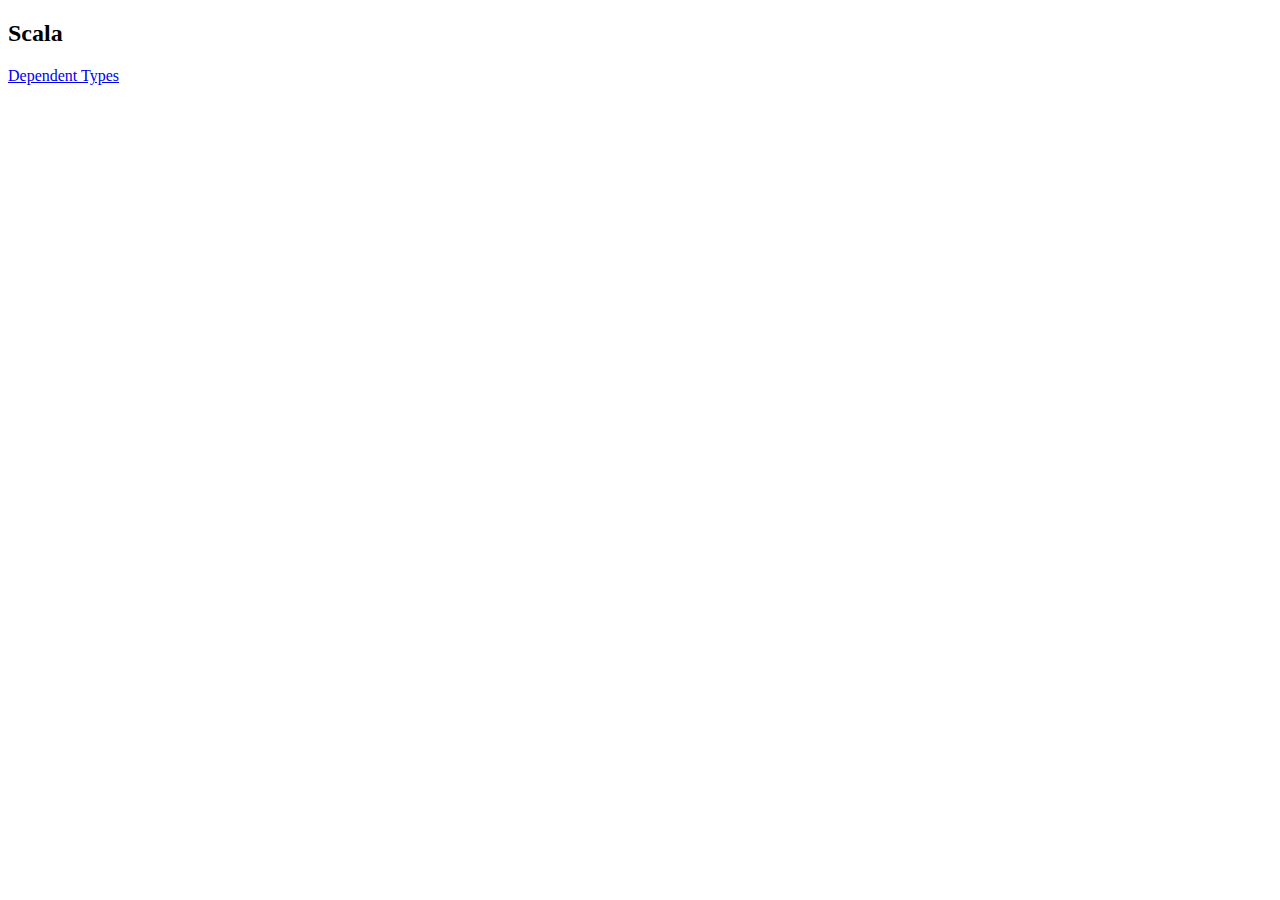
<file: main.html>
<!doctype html>
<html lang="en">

	<head>
		<meta charset="utf-8">
    <meta name="author" content="Owein Reese"/>
		<meta name="viewport" content="width=device-width, initial-scale=1.0, maximum-scale=1.0, user-scalable=no, minimal-ui">
  </head>
  <body>
    <div>
      <h2>Scala</h2>
      <p><a href="/Scala-Dep-Types/dependent-types.html">Dependent Types</a></p>
    </div>
  </body>
</html>
</file>
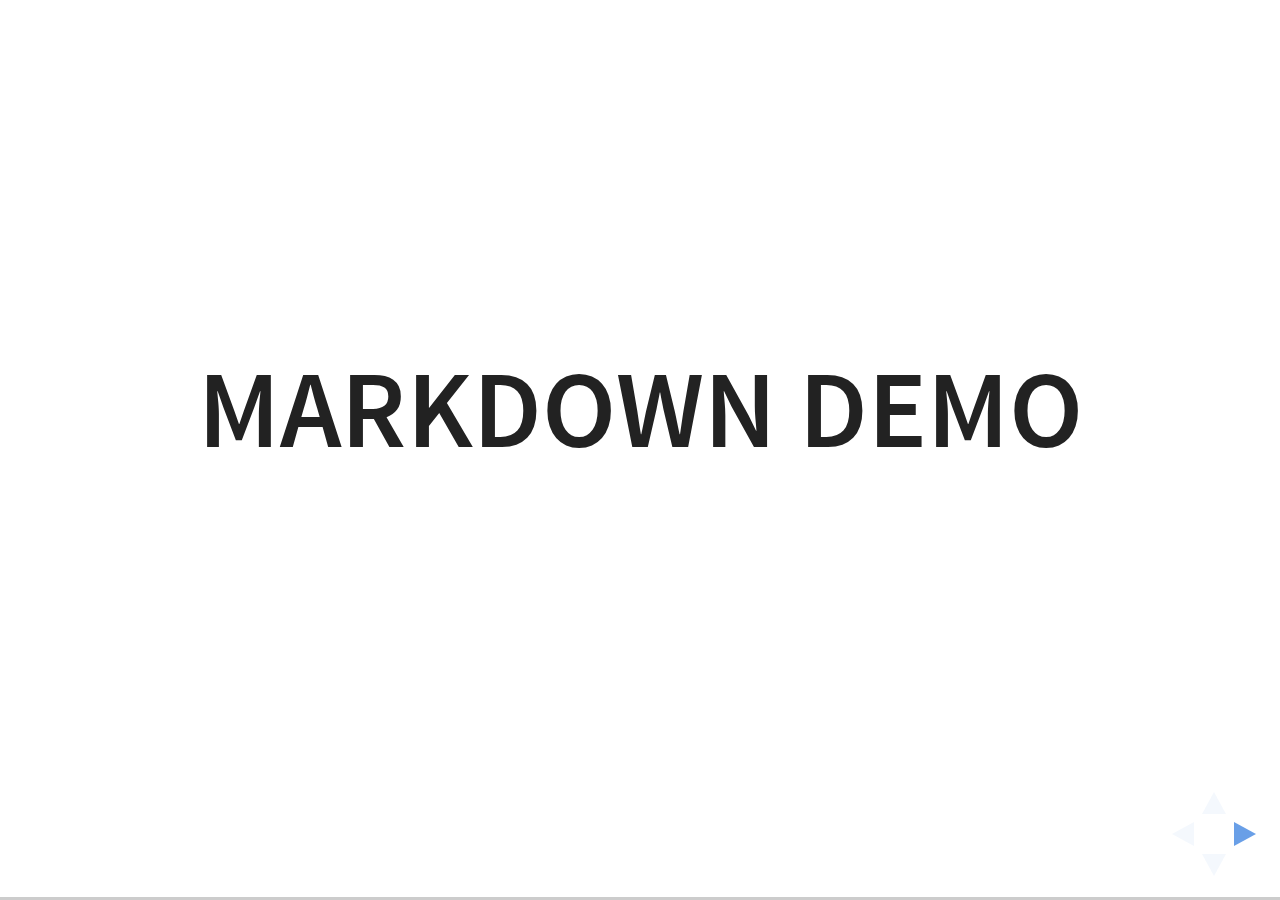
<file: NEScala2017/plugin/markdown/example.html>
<!doctype html>
<html lang="en">

	<head>
		<meta charset="utf-8">

		<title>reveal.js - Markdown Demo</title>

		<link rel="stylesheet" href="../../css/reveal.css">
		<link rel="stylesheet" href="../../css/theme/white.css" id="theme">

        <link rel="stylesheet" href="../../lib/css/zenburn.css">
	</head>

	<body>

		<div class="reveal">

			<div class="slides">

                <!-- Use external markdown resource, separate slides by three newlines; vertical slides by two newlines -->
                <section data-markdown="example.md" data-separator="^\n\n\n" data-separator-vertical="^\n\n"></section>

                <!-- Slides are separated by three dashes (quick 'n dirty regular expression) -->
                <section data-markdown data-separator="---">
                    <script type="text/template">
                        ## Demo 1
                        Slide 1
                        ---
                        ## Demo 1
                        Slide 2
                        ---
                        ## Demo 1
                        Slide 3
                    </script>
                </section>

                <!-- Slides are separated by newline + three dashes + newline, vertical slides identical but two dashes -->
                <section data-markdown data-separator="^\n---\n$" data-separator-vertical="^\n--\n$">
                    <script type="text/template">
                        ## Demo 2
                        Slide 1.1

                        --

                        ## Demo 2
                        Slide 1.2

                        ---

                        ## Demo 2
                        Slide 2
                    </script>
                </section>

                <!-- No "extra" slides, since there are no separators defined (so they'll become horizontal rulers) -->
                <section data-markdown>
                    <script type="text/template">
                        A

                        ---

                        B

                        ---

                        C
                    </script>
                </section>

                <!-- Slide attributes -->
                <section data-markdown>
                    <script type="text/template">
                        <!-- .slide: data-background="#000000" -->
                        ## Slide attributes
                    </script>
                </section>

                <!-- Element attributes -->
                <section data-markdown>
                    <script type="text/template">
                        ## Element attributes
                        - Item 1 <!-- .element: class="fragment" data-fragment-index="2" -->
                        - Item 2 <!-- .element: class="fragment" data-fragment-index="1" -->
                    </script>
                </section>

                <!-- Code -->
                <section data-markdown>
                    <script type="text/template">
                        ```php
                        public function foo()
                        {
                            $foo = array(
                                'bar' => 'bar'
                            )
                        }
                        ```
                    </script>
                </section>

            </div>
		</div>

		<script src="../../lib/js/head.min.js"></script>
		<script src="../../js/reveal.js"></script>

		<script>

			Reveal.initialize({
				controls: true,
				progress: true,
				history: true,
				center: true,

				// Optional libraries used to extend on reveal.js
				dependencies: [
					{ src: '../../lib/js/classList.js', condition: function() { return !document.body.classList; } },
					{ src: 'marked.js', condition: function() { return !!document.querySelector( '[data-markdown]' ); } },
                    { src: 'markdown.js', condition: function() { return !!document.querySelector( '[data-markdown]' ); } },
                    { src: '../highlight/highlight.js', async: true, callback: function() { hljs.initHighlightingOnLoad(); } },
					{ src: '../notes/notes.js' }
				]
			});

		</script>

	</body>
</html>
</file>
<file: NEScala2017/css/theme/beige.css>
/**
 * Beige theme for reveal.js.
 *
 * Copyright (C) 2011-2012 Hakim El Hattab, http://hakim.se
 */
@import url(../../lib/font/league-gothic/league-gothic.css);
@import url(https://fonts.googleapis.com/css?family=Lato:400,700,400italic,700italic);
/*********************************************
 * GLOBAL STYLES
 *********************************************/
body {
  background: #f7f2d3;
  background: -moz-radial-gradient(center, circle cover, white 0%, #f7f2d3 100%);
  background: -webkit-gradient(radial, center center, 0px, center center, 100%, color-stop(0%, white), color-stop(100%, #f7f2d3));
  background: -webkit-radial-gradient(center, circle cover, white 0%, #f7f2d3 100%);
  background: -o-radial-gradient(center, circle cover, white 0%, #f7f2d3 100%);
  background: -ms-radial-gradient(center, circle cover, white 0%, #f7f2d3 100%);
  background: radial-gradient(center, circle cover, white 0%, #f7f2d3 100%);
  background-color: #f7f3de; }

.reveal {
  font-family: "Lato", sans-serif;
  font-size: 36px;
  font-weight: normal;
  color: #333; }

::selection {
  color: #fff;
  background: rgba(79, 64, 28, 0.99);
  text-shadow: none; }

.reveal .slides > section,
.reveal .slides > section > section {
  line-height: 1.3;
  font-weight: inherit; }

/*********************************************
 * HEADERS
 *********************************************/
.reveal h1,
.reveal h2,
.reveal h3,
.reveal h4,
.reveal h5,
.reveal h6 {
  margin: 0 0 20px 0;
  color: #333;
  font-family: "League Gothic", Impact, sans-serif;
  font-weight: normal;
  line-height: 1.2;
  letter-spacing: normal;
  text-transform: uppercase;
  text-shadow: none;
  word-wrap: break-word; }

.reveal h1 {
  font-size: 3.77em; }

.reveal h2 {
  font-size: 2.11em; }

.reveal h3 {
  font-size: 1.55em; }

.reveal h4 {
  font-size: 1em; }

.reveal h1 {
  text-shadow: 0 1px 0 #ccc, 0 2px 0 #c9c9c9, 0 3px 0 #bbb, 0 4px 0 #b9b9b9, 0 5px 0 #aaa, 0 6px 1px rgba(0, 0, 0, 0.1), 0 0 5px rgba(0, 0, 0, 0.1), 0 1px 3px rgba(0, 0, 0, 0.3), 0 3px 5px rgba(0, 0, 0, 0.2), 0 5px 10px rgba(0, 0, 0, 0.25), 0 20px 20px rgba(0, 0, 0, 0.15); }

/*********************************************
 * OTHER
 *********************************************/
.reveal p {
  margin: 20px 0;
  line-height: 1.3; }

/* Ensure certain elements are never larger than the slide itself */
.reveal img,
.reveal video,
.reveal iframe {
  max-width: 95%;
  max-height: 95%; }

.reveal strong,
.reveal b {
  font-weight: bold; }

.reveal em {
  font-style: italic; }

.reveal ol,
.reveal dl,
.reveal ul {
  display: inline-block;
  text-align: left;
  margin: 0 0 0 1em; }

.reveal ol {
  list-style-type: decimal; }

.reveal ul {
  list-style-type: disc; }

.reveal ul ul {
  list-style-type: square; }

.reveal ul ul ul {
  list-style-type: circle; }

.reveal ul ul,
.reveal ul ol,
.reveal ol ol,
.reveal ol ul {
  display: block;
  margin-left: 40px; }

.reveal dt {
  font-weight: bold; }

.reveal dd {
  margin-left: 40px; }

.reveal q,
.reveal blockquote {
  quotes: none; }

.reveal blockquote {
  display: block;
  position: relative;
  width: 70%;
  margin: 20px auto;
  padding: 5px;
  font-style: italic;
  background: rgba(255, 255, 255, 0.05);
  box-shadow: 0px 0px 2px rgba(0, 0, 0, 0.2); }

.reveal blockquote p:first-child,
.reveal blockquote p:last-child {
  display: inline-block; }

.reveal q {
  font-style: italic; }

.reveal pre {
  display: block;
  position: relative;
  width: 90%;
  margin: 20px auto;
  text-align: left;
  font-size: 0.55em;
  font-family: monospace;
  line-height: 1.2em;
  word-wrap: break-word;
  box-shadow: 0px 0px 6px rgba(0, 0, 0, 0.3); }

.reveal code {
  font-family: monospace; }

.reveal pre code {
  display: block;
  padding: 5px;
  overflow: auto;
  max-height: 400px;
  word-wrap: normal; }

.reveal table {
  margin: auto;
  border-collapse: collapse;
  border-spacing: 0; }

.reveal table th {
  font-weight: bold; }

.reveal table th,
.reveal table td {
  text-align: left;
  padding: 0.2em 0.5em 0.2em 0.5em;
  border-bottom: 1px solid; }

.reveal table th[align="center"],
.reveal table td[align="center"] {
  text-align: center; }

.reveal table th[align="right"],
.reveal table td[align="right"] {
  text-align: right; }

.reveal table tbody tr:last-child th,
.reveal table tbody tr:last-child td {
  border-bottom: none; }

.reveal sup {
  vertical-align: super; }

.reveal sub {
  vertical-align: sub; }

.reveal small {
  display: inline-block;
  font-size: 0.6em;
  line-height: 1.2em;
  vertical-align: top; }

.reveal small * {
  vertical-align: top; }

/*********************************************
 * LINKS
 *********************************************/
.reveal a {
  color: #8b743d;
  text-decoration: none;
  -webkit-transition: color .15s ease;
  -moz-transition: color .15s ease;
  transition: color .15s ease; }

.reveal a:hover {
  color: #c0a86e;
  text-shadow: none;
  border: none; }

.reveal .roll span:after {
  color: #fff;
  background: #564826; }

/*********************************************
 * IMAGES
 *********************************************/
.reveal section img {
  margin: 15px 0px;
  background: rgba(255, 255, 255, 0.12);
  border: 4px solid #333;
  box-shadow: 0 0 10px rgba(0, 0, 0, 0.15); }

.reveal section img.plain {
  border: 0;
  box-shadow: none; }

.reveal a img {
  -webkit-transition: all .15s linear;
  -moz-transition: all .15s linear;
  transition: all .15s linear; }

.reveal a:hover img {
  background: rgba(255, 255, 255, 0.2);
  border-color: #8b743d;
  box-shadow: 0 0 20px rgba(0, 0, 0, 0.55); }

/*********************************************
 * NAVIGATION CONTROLS
 *********************************************/
.reveal .controls .navigate-left,
.reveal .controls .navigate-left.enabled {
  border-right-color: #8b743d; }

.reveal .controls .navigate-right,
.reveal .controls .navigate-right.enabled {
  border-left-color: #8b743d; }

.reveal .controls .navigate-up,
.reveal .controls .navigate-up.enabled {
  border-bottom-color: #8b743d; }

.reveal .controls .navigate-down,
.reveal .controls .navigate-down.enabled {
  border-top-color: #8b743d; }

.reveal .controls .navigate-left.enabled:hover {
  border-right-color: #c0a86e; }

.reveal .controls .navigate-right.enabled:hover {
  border-left-color: #c0a86e; }

.reveal .controls .navigate-up.enabled:hover {
  border-bottom-color: #c0a86e; }

.reveal .controls .navigate-down.enabled:hover {
  border-top-color: #c0a86e; }

/*********************************************
 * PROGRESS BAR
 *********************************************/
.reveal .progress {
  background: rgba(0, 0, 0, 0.2); }

.reveal .progress span {
  background: #8b743d;
  -webkit-transition: width 800ms cubic-bezier(0.26, 0.86, 0.44, 0.985);
  -moz-transition: width 800ms cubic-bezier(0.26, 0.86, 0.44, 0.985);
  transition: width 800ms cubic-bezier(0.26, 0.86, 0.44, 0.985); }
</file>
<file: NEScala2017/lib/css/pojoaque.css>
/*

Pojoaque Style by Jason Tate
http://web-cms-designs.com/ftopict-10-pojoaque-style-for-highlight-js-code-highlighter.html
Based on Solarized Style from http://ethanschoonover.com/solarized

*/

.hljs {
  display: block;
  overflow-x: auto;
  padding: 0.5em;
  color: #dccf8f;
  background: url(./pojoaque.jpg) repeat scroll left top #181914;
}

.hljs-comment,
.hljs-quote {
  color: #586e75;
  font-style: italic;
}

.hljs-keyword,
.hljs-selector-tag,
.hljs-literal,
.hljs-addition {
  color: #b64926;
}

.hljs-number,
.hljs-string,
.hljs-doctag,
.hljs-regexp {
  color: #468966;
}

.hljs-title,
.hljs-section,
.hljs-built_in,
.hljs-name {
  color: #ffb03b;
}

.hljs-variable,
.hljs-template-variable,
.hljs-class .hljs-title,
.hljs-type,
.hljs-tag {
  color: #b58900;
}

.hljs-attribute {
  color: #b89859;
}

.hljs-symbol,
.hljs-bullet,
.hljs-link,
.hljs-subst,
.hljs-meta {
  color: #cb4b16;
}

.hljs-deletion {
  color: #dc322f;
}

.hljs-selector-id,
.hljs-selector-class {
  color: #d3a60c;
}

.hljs-formula {
  background: #073642;
}

.hljs-emphasis {
  font-style: italic;
}

.hljs-strong {
  font-weight: bold;
}
</file>
<file: PyGotham2018/css/theme/moon.css>
/**
 * Solarized Dark theme for reveal.js.
 * Author: Achim Staebler
 */
@import url(../../lib/font/league-gothic/league-gothic.css);
@import url(https://fonts.googleapis.com/css?family=Lato:400,700,400italic,700italic);
/**
 * Solarized colors by Ethan Schoonover
 */
html * {
  color-profile: sRGB;
  rendering-intent: auto; }

/*********************************************
 * GLOBAL STYLES
 *********************************************/
body {
  background: #002b36;
  background-color: #002b36; }

.reveal {
  font-family: "Lato", sans-serif;
  font-size: 40px;
  font-weight: normal;
  color: #93a1a1; }

::selection {
  color: #fff;
  background: #d33682;
  text-shadow: none; }

::-moz-selection {
  color: #fff;
  background: #d33682;
  text-shadow: none; }

.reveal .slides section,
.reveal .slides section > section {
  line-height: 1.3;
  font-weight: inherit; }

/*********************************************
 * HEADERS
 *********************************************/
.reveal h1,
.reveal h2,
.reveal h3,
.reveal h4,
.reveal h5,
.reveal h6 {
  margin: 0 0 20px 0;
  color: #eee8d5;
  font-family: "League Gothic", Impact, sans-serif;
  font-weight: normal;
  line-height: 1.2;
  letter-spacing: normal;
  text-transform: uppercase;
  text-shadow: none;
  word-wrap: break-word; }

.reveal h1 {
  font-size: 3.77em; }

.reveal h2 {
  font-size: 2.11em; }

.reveal h3 {
  font-size: 1.55em; }

.reveal h4 {
  font-size: 1em; }

.reveal h1 {
  text-shadow: none; }

/*********************************************
 * OTHER
 *********************************************/
.reveal p {
  margin: 20px 0;
  line-height: 1.3; }

/* Ensure certain elements are never larger than the slide itself */
.reveal img,
.reveal video,
.reveal iframe {
  max-width: 95%;
  max-height: 95%; }

.reveal strong,
.reveal b {
  font-weight: bold; }

.reveal em {
  font-style: italic; }

.reveal ol,
.reveal dl,
.reveal ul {
  display: inline-block;
  text-align: left;
  margin: 0 0 0 1em; }

.reveal ol {
  list-style-type: decimal; }

.reveal ul {
  list-style-type: disc; }

.reveal ul ul {
  list-style-type: square; }

.reveal ul ul ul {
  list-style-type: circle; }

.reveal ul ul,
.reveal ul ol,
.reveal ol ol,
.reveal ol ul {
  display: block;
  margin-left: 40px; }

.reveal dt {
  font-weight: bold; }

.reveal dd {
  margin-left: 40px; }

.reveal blockquote {
  display: block;
  position: relative;
  width: 70%;
  margin: 20px auto;
  padding: 5px;
  font-style: italic;
  background: rgba(255, 255, 255, 0.05);
  box-shadow: 0px 0px 2px rgba(0, 0, 0, 0.2); }

.reveal blockquote p:first-child,
.reveal blockquote p:last-child {
  display: inline-block; }

.reveal q {
  font-style: italic; }

.reveal pre {
  display: block;
  position: relative;
  width: 90%;
  margin: 20px auto;
  text-align: left;
  font-size: 0.55em;
  font-family: monospace;
  line-height: 1.2em;
  word-wrap: break-word;
  box-shadow: 0px 0px 6px rgba(0, 0, 0, 0.3); }

.reveal code {
  font-family: monospace;
  text-transform: none; }

.reveal pre code {
  display: block;
  padding: 5px;
  overflow: auto;
  max-height: 400px;
  word-wrap: normal; }

.reveal table {
  margin: auto;
  border-collapse: collapse;
  border-spacing: 0; }

.reveal table th {
  font-weight: bold; }

.reveal table th,
.reveal table td {
  text-align: left;
  padding: 0.2em 0.5em 0.2em 0.5em;
  border-bottom: 1px solid; }

.reveal table th[align="center"],
.reveal table td[align="center"] {
  text-align: center; }

.reveal table th[align="right"],
.reveal table td[align="right"] {
  text-align: right; }

.reveal table tbody tr:last-child th,
.reveal table tbody tr:last-child td {
  border-bottom: none; }

.reveal sup {
  vertical-align: super;
  font-size: smaller; }

.reveal sub {
  vertical-align: sub;
  font-size: smaller; }

.reveal small {
  display: inline-block;
  font-size: 0.6em;
  line-height: 1.2em;
  vertical-align: top; }

.reveal small * {
  vertical-align: top; }

/*********************************************
 * LINKS
 *********************************************/
.reveal a {
  color: #268bd2;
  text-decoration: none;
  -webkit-transition: color .15s ease;
  -moz-transition: color .15s ease;
  transition: color .15s ease; }

.reveal a:hover {
  color: #78b9e6;
  text-shadow: none;
  border: none; }

.reveal .roll span:after {
  color: #fff;
  background: #1a6091; }

/*********************************************
 * IMAGES
 *********************************************/
.reveal section img {
  margin: 15px 0px;
  background: rgba(255, 255, 255, 0.12);
  border: 4px solid #93a1a1;
  box-shadow: 0 0 10px rgba(0, 0, 0, 0.15); }

.reveal section img.plain {
  border: 0;
  box-shadow: none; }

.reveal a img {
  -webkit-transition: all .15s linear;
  -moz-transition: all .15s linear;
  transition: all .15s linear; }

.reveal a:hover img {
  background: rgba(255, 255, 255, 0.2);
  border-color: #268bd2;
  box-shadow: 0 0 20px rgba(0, 0, 0, 0.55); }

/*********************************************
 * NAVIGATION CONTROLS
 *********************************************/
.reveal .controls {
  color: #268bd2; }

/*********************************************
 * PROGRESS BAR
 *********************************************/
.reveal .progress {
  background: rgba(0, 0, 0, 0.2);
  color: #268bd2; }

.reveal .progress span {
  -webkit-transition: width 800ms cubic-bezier(0.26, 0.86, 0.44, 0.985);
  -moz-transition: width 800ms cubic-bezier(0.26, 0.86, 0.44, 0.985);
  transition: width 800ms cubic-bezier(0.26, 0.86, 0.44, 0.985); }

/*********************************************
 * PRINT BACKGROUND
 *********************************************/
@media print {
  .backgrounds {
    background-color: #002b36; } }
</file>
<file: PyGotham2018/lib/css/zenburn.css>
/*

Zenburn style from voldmar.ru (c) Vladimir Epifanov <voldmar@voldmar.ru>
based on dark.css by Ivan Sagalaev

*/

.hljs {
  display: block;
  overflow-x: auto;
  padding: 0.5em;
  background: #3f3f3f;
  color: #dcdcdc;
}

.hljs-keyword,
.hljs-selector-tag,
.hljs-tag {
  color: #e3ceab;
}

.hljs-template-tag {
  color: #dcdcdc;
}

.hljs-number {
  color: #8cd0d3;
}

.hljs-variable,
.hljs-template-variable,
.hljs-attribute {
  color: #efdcbc;
}

.hljs-literal {
  color: #efefaf;
}

.hljs-subst {
  color: #8f8f8f;
}

.hljs-title,
.hljs-name,
.hljs-selector-id,
.hljs-selector-class,
.hljs-section,
.hljs-type {
  color: #efef8f;
}

.hljs-symbol,
.hljs-bullet,
.hljs-link {
  color: #dca3a3;
}

.hljs-deletion,
.hljs-string,
.hljs-built_in,
.hljs-builtin-name {
  color: #cc9393;
}

.hljs-addition,
.hljs-comment,
.hljs-quote,
.hljs-meta {
  color: #7f9f7f;
}


.hljs-emphasis {
  font-style: italic;
}

.hljs-strong {
  font-weight: bold;
}
</file>
<file: ScalaByTheBay2016/css/theme/beige.css>
/**
 * Beige theme for reveal.js.
 *
 * Copyright (C) 2011-2012 Hakim El Hattab, http://hakim.se
 */
@import url(../../lib/font/league-gothic/league-gothic.css);
@import url(https://fonts.googleapis.com/css?family=Lato:400,700,400italic,700italic);
/*********************************************
 * GLOBAL STYLES
 *********************************************/
body {
  background: #f7f2d3;
  background: -moz-radial-gradient(center, circle cover, white 0%, #f7f2d3 100%);
  background: -webkit-gradient(radial, center center, 0px, center center, 100%, color-stop(0%, white), color-stop(100%, #f7f2d3));
  background: -webkit-radial-gradient(center, circle cover, white 0%, #f7f2d3 100%);
  background: -o-radial-gradient(center, circle cover, white 0%, #f7f2d3 100%);
  background: -ms-radial-gradient(center, circle cover, white 0%, #f7f2d3 100%);
  background: radial-gradient(center, circle cover, white 0%, #f7f2d3 100%);
  background-color: #f7f3de; }

.reveal {
  font-family: "Lato", sans-serif;
  font-size: 36px;
  font-weight: normal;
  color: #333; }

::selection {
  color: #fff;
  background: rgba(79, 64, 28, 0.99);
  text-shadow: none; }

.reveal .slides > section,
.reveal .slides > section > section {
  line-height: 1.3;
  font-weight: inherit; }

/*********************************************
 * HEADERS
 *********************************************/
.reveal h1,
.reveal h2,
.reveal h3,
.reveal h4,
.reveal h5,
.reveal h6 {
  margin: 0 0 20px 0;
  color: #333;
  font-family: "League Gothic", Impact, sans-serif;
  font-weight: normal;
  line-height: 1.2;
  letter-spacing: normal;
  text-transform: uppercase;
  text-shadow: none;
  word-wrap: break-word; }

.reveal h1 {
  font-size: 3.77em; }

.reveal h2 {
  font-size: 2.11em; }

.reveal h3 {
  font-size: 1.55em; }

.reveal h4 {
  font-size: 1em; }

.reveal h1 {
  text-shadow: 0 1px 0 #ccc, 0 2px 0 #c9c9c9, 0 3px 0 #bbb, 0 4px 0 #b9b9b9, 0 5px 0 #aaa, 0 6px 1px rgba(0, 0, 0, 0.1), 0 0 5px rgba(0, 0, 0, 0.1), 0 1px 3px rgba(0, 0, 0, 0.3), 0 3px 5px rgba(0, 0, 0, 0.2), 0 5px 10px rgba(0, 0, 0, 0.25), 0 20px 20px rgba(0, 0, 0, 0.15); }

/*********************************************
 * OTHER
 *********************************************/
.reveal p {
  margin: 20px 0;
  line-height: 1.3; }

/* Ensure certain elements are never larger than the slide itself */
.reveal img,
.reveal video,
.reveal iframe {
  max-width: 95%;
  max-height: 95%; }

.reveal strong,
.reveal b {
  font-weight: bold; }

.reveal em {
  font-style: italic; }

.reveal ol,
.reveal dl,
.reveal ul {
  display: inline-block;
  text-align: left;
  margin: 0 0 0 1em; }

.reveal ol {
  list-style-type: decimal; }

.reveal ul {
  list-style-type: disc; }

.reveal ul ul {
  list-style-type: square; }

.reveal ul ul ul {
  list-style-type: circle; }

.reveal ul ul,
.reveal ul ol,
.reveal ol ol,
.reveal ol ul {
  display: block;
  margin-left: 40px; }

.reveal dt {
  font-weight: bold; }

.reveal dd {
  margin-left: 40px; }

.reveal q,
.reveal blockquote {
  quotes: none; }

.reveal blockquote {
  display: block;
  position: relative;
  width: 70%;
  margin: 20px auto;
  padding: 5px;
  font-style: italic;
  background: rgba(255, 255, 255, 0.05);
  box-shadow: 0px 0px 2px rgba(0, 0, 0, 0.2); }

.reveal blockquote p:first-child,
.reveal blockquote p:last-child {
  display: inline-block; }

.reveal q {
  font-style: italic; }

.reveal pre {
  display: block;
  position: relative;
  width: 90%;
  margin: 20px auto;
  text-align: left;
  font-size: 0.55em;
  font-family: monospace;
  line-height: 1.2em;
  word-wrap: break-word;
  box-shadow: 0px 0px 6px rgba(0, 0, 0, 0.3); }

.reveal code {
  font-family: monospace; }

.reveal pre code {
  display: block;
  padding: 5px;
  overflow: auto;
  max-height: 400px;
  word-wrap: normal; }

.reveal table {
  margin: auto;
  border-collapse: collapse;
  border-spacing: 0; }

.reveal table th {
  font-weight: bold; }

.reveal table th,
.reveal table td {
  text-align: left;
  padding: 0.2em 0.5em 0.2em 0.5em;
  border-bottom: 1px solid; }

.reveal table th[align="center"],
.reveal table td[align="center"] {
  text-align: center; }

.reveal table th[align="right"],
.reveal table td[align="right"] {
  text-align: right; }

.reveal table tbody tr:last-child th,
.reveal table tbody tr:last-child td {
  border-bottom: none; }

.reveal sup {
  vertical-align: super; }

.reveal sub {
  vertical-align: sub; }

.reveal small {
  display: inline-block;
  font-size: 0.6em;
  line-height: 1.2em;
  vertical-align: top; }

.reveal small * {
  vertical-align: top; }

/*********************************************
 * LINKS
 *********************************************/
.reveal a {
  color: #8b743d;
  text-decoration: none;
  -webkit-transition: color .15s ease;
  -moz-transition: color .15s ease;
  transition: color .15s ease; }

.reveal a:hover {
  color: #c0a86e;
  text-shadow: none;
  border: none; }

.reveal .roll span:after {
  color: #fff;
  background: #564826; }

/*********************************************
 * IMAGES
 *********************************************/
.reveal section img {
  margin: 15px 0px;
  background: rgba(255, 255, 255, 0.12);
  border: 4px solid #333;
  box-shadow: 0 0 10px rgba(0, 0, 0, 0.15); }

.reveal section img.plain {
  border: 0;
  box-shadow: none; }

.reveal a img {
  -webkit-transition: all .15s linear;
  -moz-transition: all .15s linear;
  transition: all .15s linear; }

.reveal a:hover img {
  background: rgba(255, 255, 255, 0.2);
  border-color: #8b743d;
  box-shadow: 0 0 20px rgba(0, 0, 0, 0.55); }

/*********************************************
 * NAVIGATION CONTROLS
 *********************************************/
.reveal .controls .navigate-left,
.reveal .controls .navigate-left.enabled {
  border-right-color: #8b743d; }

.reveal .controls .navigate-right,
.reveal .controls .navigate-right.enabled {
  border-left-color: #8b743d; }

.reveal .controls .navigate-up,
.reveal .controls .navigate-up.enabled {
  border-bottom-color: #8b743d; }

.reveal .controls .navigate-down,
.reveal .controls .navigate-down.enabled {
  border-top-color: #8b743d; }

.reveal .controls .navigate-left.enabled:hover {
  border-right-color: #c0a86e; }

.reveal .controls .navigate-right.enabled:hover {
  border-left-color: #c0a86e; }

.reveal .controls .navigate-up.enabled:hover {
  border-bottom-color: #c0a86e; }

.reveal .controls .navigate-down.enabled:hover {
  border-top-color: #c0a86e; }

/*********************************************
 * PROGRESS BAR
 *********************************************/
.reveal .progress {
  background: rgba(0, 0, 0, 0.2); }

.reveal .progress span {
  background: #8b743d;
  -webkit-transition: width 800ms cubic-bezier(0.26, 0.86, 0.44, 0.985);
  -moz-transition: width 800ms cubic-bezier(0.26, 0.86, 0.44, 0.985);
  transition: width 800ms cubic-bezier(0.26, 0.86, 0.44, 0.985); }
</file>
<file: ScalaByTheBay2016/lib/css/pojoaque.css>
/*

Pojoaque Style by Jason Tate
http://web-cms-designs.com/ftopict-10-pojoaque-style-for-highlight-js-code-highlighter.html
Based on Solarized Style from http://ethanschoonover.com/solarized

*/

.hljs {
  display: block;
  overflow-x: auto;
  padding: 0.5em;
  color: #dccf8f;
  background: url(./pojoaque.jpg) repeat scroll left top #181914;
}

.hljs-comment,
.hljs-quote {
  color: #586e75;
  font-style: italic;
}

.hljs-keyword,
.hljs-selector-tag,
.hljs-literal,
.hljs-addition {
  color: #b64926;
}

.hljs-number,
.hljs-string,
.hljs-doctag,
.hljs-regexp {
  color: #468966;
}

.hljs-title,
.hljs-section,
.hljs-built_in,
.hljs-name {
  color: #ffb03b;
}

.hljs-variable,
.hljs-template-variable,
.hljs-class .hljs-title,
.hljs-type,
.hljs-tag {
  color: #b58900;
}

.hljs-attribute {
  color: #b89859;
}

.hljs-symbol,
.hljs-bullet,
.hljs-link,
.hljs-subst,
.hljs-meta {
  color: #cb4b16;
}

.hljs-deletion {
  color: #dc322f;
}

.hljs-selector-id,
.hljs-selector-class {
  color: #d3a60c;
}

.hljs-formula {
  background: #073642;
}

.hljs-emphasis {
  font-style: italic;
}

.hljs-strong {
  font-weight: bold;
}
</file>
<file: ScalaUpNorth2016/css/theme/beige.css>
/**
 * Beige theme for reveal.js.
 *
 * Copyright (C) 2011-2012 Hakim El Hattab, http://hakim.se
 */
@import url(../../lib/font/league-gothic/league-gothic.css);
@import url(https://fonts.googleapis.com/css?family=Lato:400,700,400italic,700italic);
/*********************************************
 * GLOBAL STYLES
 *********************************************/
body {
  background: #f7f2d3;
  background: -moz-radial-gradient(center, circle cover, white 0%, #f7f2d3 100%);
  background: -webkit-gradient(radial, center center, 0px, center center, 100%, color-stop(0%, white), color-stop(100%, #f7f2d3));
  background: -webkit-radial-gradient(center, circle cover, white 0%, #f7f2d3 100%);
  background: -o-radial-gradient(center, circle cover, white 0%, #f7f2d3 100%);
  background: -ms-radial-gradient(center, circle cover, white 0%, #f7f2d3 100%);
  background: radial-gradient(center, circle cover, white 0%, #f7f2d3 100%);
  background-color: #f7f3de; }

.reveal {
  font-family: "Lato", sans-serif;
  font-size: 36px;
  font-weight: normal;
  color: #333; }

::selection {
  color: #fff;
  background: rgba(79, 64, 28, 0.99);
  text-shadow: none; }

.reveal .slides > section,
.reveal .slides > section > section {
  line-height: 1.3;
  font-weight: inherit; }

/*********************************************
 * HEADERS
 *********************************************/
.reveal h1,
.reveal h2,
.reveal h3,
.reveal h4,
.reveal h5,
.reveal h6 {
  margin: 0 0 20px 0;
  color: #333;
  font-family: "League Gothic", Impact, sans-serif;
  font-weight: normal;
  line-height: 1.2;
  letter-spacing: normal;
  text-transform: uppercase;
  text-shadow: none;
  word-wrap: break-word; }

.reveal h1 {
  font-size: 3.77em; }

.reveal h2 {
  font-size: 2.11em; }

.reveal h3 {
  font-size: 1.55em; }

.reveal h4 {
  font-size: 1em; }

.reveal h1 {
  text-shadow: 0 1px 0 #ccc, 0 2px 0 #c9c9c9, 0 3px 0 #bbb, 0 4px 0 #b9b9b9, 0 5px 0 #aaa, 0 6px 1px rgba(0, 0, 0, 0.1), 0 0 5px rgba(0, 0, 0, 0.1), 0 1px 3px rgba(0, 0, 0, 0.3), 0 3px 5px rgba(0, 0, 0, 0.2), 0 5px 10px rgba(0, 0, 0, 0.25), 0 20px 20px rgba(0, 0, 0, 0.15); }

/*********************************************
 * OTHER
 *********************************************/
.reveal p {
  margin: 20px 0;
  line-height: 1.3; }

/* Ensure certain elements are never larger than the slide itself */
.reveal img,
.reveal video,
.reveal iframe {
  max-width: 95%;
  max-height: 95%; }

.reveal strong,
.reveal b {
  font-weight: bold; }

.reveal em {
  font-style: italic; }

.reveal ol,
.reveal dl,
.reveal ul {
  display: inline-block;
  text-align: left;
  margin: 0 0 0 1em; }

.reveal ol {
  list-style-type: decimal; }

.reveal ul {
  list-style-type: disc; }

.reveal ul ul {
  list-style-type: square; }

.reveal ul ul ul {
  list-style-type: circle; }

.reveal ul ul,
.reveal ul ol,
.reveal ol ol,
.reveal ol ul {
  display: block;
  margin-left: 40px; }

.reveal dt {
  font-weight: bold; }

.reveal dd {
  margin-left: 40px; }

.reveal q,
.reveal blockquote {
  quotes: none; }

.reveal blockquote {
  display: block;
  position: relative;
  width: 70%;
  margin: 20px auto;
  padding: 5px;
  font-style: italic;
  background: rgba(255, 255, 255, 0.05);
  box-shadow: 0px 0px 2px rgba(0, 0, 0, 0.2); }

.reveal blockquote p:first-child,
.reveal blockquote p:last-child {
  display: inline-block; }

.reveal q {
  font-style: italic; }

.reveal pre {
  display: block;
  position: relative;
  width: 90%;
  margin: 20px auto;
  text-align: left;
  font-size: 0.55em;
  font-family: monospace;
  line-height: 1.2em;
  word-wrap: break-word;
  box-shadow: 0px 0px 6px rgba(0, 0, 0, 0.3); }

.reveal code {
  font-family: monospace; }

.reveal pre code {
  display: block;
  padding: 5px;
  overflow: auto;
  max-height: 400px;
  word-wrap: normal; }

.reveal table {
  margin: auto;
  border-collapse: collapse;
  border-spacing: 0; }

.reveal table th {
  font-weight: bold; }

.reveal table th,
.reveal table td {
  text-align: left;
  padding: 0.2em 0.5em 0.2em 0.5em;
  border-bottom: 1px solid; }

.reveal table th[align="center"],
.reveal table td[align="center"] {
  text-align: center; }

.reveal table th[align="right"],
.reveal table td[align="right"] {
  text-align: right; }

.reveal table tbody tr:last-child th,
.reveal table tbody tr:last-child td {
  border-bottom: none; }

.reveal sup {
  vertical-align: super; }

.reveal sub {
  vertical-align: sub; }

.reveal small {
  display: inline-block;
  font-size: 0.6em;
  line-height: 1.2em;
  vertical-align: top; }

.reveal small * {
  vertical-align: top; }

/*********************************************
 * LINKS
 *********************************************/
.reveal a {
  color: #8b743d;
  text-decoration: none;
  -webkit-transition: color .15s ease;
  -moz-transition: color .15s ease;
  transition: color .15s ease; }

.reveal a:hover {
  color: #c0a86e;
  text-shadow: none;
  border: none; }

.reveal .roll span:after {
  color: #fff;
  background: #564826; }

/*********************************************
 * IMAGES
 *********************************************/
.reveal section img {
  margin: 15px 0px;
  background: rgba(255, 255, 255, 0.12);
  border: 4px solid #333;
  box-shadow: 0 0 10px rgba(0, 0, 0, 0.15); }

.reveal section img.plain {
  border: 0;
  box-shadow: none; }

.reveal a img {
  -webkit-transition: all .15s linear;
  -moz-transition: all .15s linear;
  transition: all .15s linear; }

.reveal a:hover img {
  background: rgba(255, 255, 255, 0.2);
  border-color: #8b743d;
  box-shadow: 0 0 20px rgba(0, 0, 0, 0.55); }

/*********************************************
 * NAVIGATION CONTROLS
 *********************************************/
.reveal .controls .navigate-left,
.reveal .controls .navigate-left.enabled {
  border-right-color: #8b743d; }

.reveal .controls .navigate-right,
.reveal .controls .navigate-right.enabled {
  border-left-color: #8b743d; }

.reveal .controls .navigate-up,
.reveal .controls .navigate-up.enabled {
  border-bottom-color: #8b743d; }

.reveal .controls .navigate-down,
.reveal .controls .navigate-down.enabled {
  border-top-color: #8b743d; }

.reveal .controls .navigate-left.enabled:hover {
  border-right-color: #c0a86e; }

.reveal .controls .navigate-right.enabled:hover {
  border-left-color: #c0a86e; }

.reveal .controls .navigate-up.enabled:hover {
  border-bottom-color: #c0a86e; }

.reveal .controls .navigate-down.enabled:hover {
  border-top-color: #c0a86e; }

/*********************************************
 * PROGRESS BAR
 *********************************************/
.reveal .progress {
  background: rgba(0, 0, 0, 0.2); }

.reveal .progress span {
  background: #8b743d;
  -webkit-transition: width 800ms cubic-bezier(0.26, 0.86, 0.44, 0.985);
  -moz-transition: width 800ms cubic-bezier(0.26, 0.86, 0.44, 0.985);
  transition: width 800ms cubic-bezier(0.26, 0.86, 0.44, 0.985); }
</file>
<file: ScalaUpNorth2016/lib/css/pojoaque.css>
/*

Pojoaque Style by Jason Tate
http://web-cms-designs.com/ftopict-10-pojoaque-style-for-highlight-js-code-highlighter.html
Based on Solarized Style from http://ethanschoonover.com/solarized

*/

.hljs {
  display: block;
  overflow-x: auto;
  padding: 0.5em;
  color: #dccf8f;
  background: url(./pojoaque.jpg) repeat scroll left top #181914;
}

.hljs-comment,
.hljs-quote {
  color: #586e75;
  font-style: italic;
}

.hljs-keyword,
.hljs-selector-tag,
.hljs-literal,
.hljs-addition {
  color: #b64926;
}

.hljs-number,
.hljs-string,
.hljs-doctag,
.hljs-regexp {
  color: #468966;
}

.hljs-title,
.hljs-section,
.hljs-built_in,
.hljs-name {
  color: #ffb03b;
}

.hljs-variable,
.hljs-template-variable,
.hljs-class .hljs-title,
.hljs-type,
.hljs-tag {
  color: #b58900;
}

.hljs-attribute {
  color: #b89859;
}

.hljs-symbol,
.hljs-bullet,
.hljs-link,
.hljs-subst,
.hljs-meta {
  color: #cb4b16;
}

.hljs-deletion {
  color: #dc322f;
}

.hljs-selector-id,
.hljs-selector-class {
  color: #d3a60c;
}

.hljs-formula {
  background: #073642;
}

.hljs-emphasis {
  font-style: italic;
}

.hljs-strong {
  font-weight: bold;
}
</file>
<file: NEScala2017/css/theme/white.css>
/**
 * White theme for reveal.js. This is the opposite of the 'black' theme.
 *
 * By Hakim El Hattab, http://hakim.se
 */
@import url(../../lib/font/source-sans-pro/source-sans-pro.css);
section.has-dark-background, section.has-dark-background h1, section.has-dark-background h2, section.has-dark-background h3, section.has-dark-background h4, section.has-dark-background h5, section.has-dark-background h6 {
  color: #fff; }

/*********************************************
 * GLOBAL STYLES
 *********************************************/
body {
  background: #fff;
  background-color: #fff; }

.reveal {
  font-family: "Source Sans Pro", Helvetica, sans-serif;
  font-size: 38px;
  font-weight: normal;
  color: #222; }

::selection {
  color: #fff;
  background: #98bdef;
  text-shadow: none; }

.reveal .slides > section,
.reveal .slides > section > section {
  line-height: 1.3;
  font-weight: inherit; }

/*********************************************
 * HEADERS
 *********************************************/
.reveal h1,
.reveal h2,
.reveal h3,
.reveal h4,
.reveal h5,
.reveal h6 {
  margin: 0 0 20px 0;
  color: #222;
  font-family: "Source Sans Pro", Helvetica, sans-serif;
  font-weight: 600;
  line-height: 1.2;
  letter-spacing: normal;
  text-transform: uppercase;
  text-shadow: none;
  word-wrap: break-word; }

.reveal h1 {
  font-size: 2.5em; }

.reveal h2 {
  font-size: 1.6em; }

.reveal h3 {
  font-size: 1.3em; }

.reveal h4 {
  font-size: 1em; }

.reveal h1 {
  text-shadow: none; }

/*********************************************
 * OTHER
 *********************************************/
.reveal p {
  margin: 20px 0;
  line-height: 1.3; }

/* Ensure certain elements are never larger than the slide itself */
.reveal img,
.reveal video,
.reveal iframe {
  max-width: 95%;
  max-height: 95%; }

.reveal strong,
.reveal b {
  font-weight: bold; }

.reveal em {
  font-style: italic; }

.reveal ol,
.reveal dl,
.reveal ul {
  display: inline-block;
  text-align: left;
  margin: 0 0 0 1em; }

.reveal ol {
  list-style-type: decimal; }

.reveal ul {
  list-style-type: disc; }

.reveal ul ul {
  list-style-type: square; }

.reveal ul ul ul {
  list-style-type: circle; }

.reveal ul ul,
.reveal ul ol,
.reveal ol ol,
.reveal ol ul {
  display: block;
  margin-left: 40px; }

.reveal dt {
  font-weight: bold; }

.reveal dd {
  margin-left: 40px; }

.reveal q,
.reveal blockquote {
  quotes: none; }

.reveal blockquote {
  display: block;
  position: relative;
  width: 70%;
  margin: 20px auto;
  padding: 5px;
  font-style: italic;
  background: rgba(255, 255, 255, 0.05);
  box-shadow: 0px 0px 2px rgba(0, 0, 0, 0.2); }

.reveal blockquote p:first-child,
.reveal blockquote p:last-child {
  display: inline-block; }

.reveal q {
  font-style: italic; }

.reveal pre {
  display: block;
  position: relative;
  width: 90%;
  margin: 20px auto;
  text-align: left;
  font-size: 0.55em;
  font-family: monospace;
  line-height: 1.2em;
  word-wrap: break-word;
  box-shadow: 0px 0px 6px rgba(0, 0, 0, 0.3); }

.reveal code {
  font-family: monospace; }

.reveal pre code {
  display: block;
  padding: 5px;
  overflow: auto;
  max-height: 400px;
  word-wrap: normal; }

.reveal table {
  margin: auto;
  border-collapse: collapse;
  border-spacing: 0; }

.reveal table th {
  font-weight: bold; }

.reveal table th,
.reveal table td {
  text-align: left;
  padding: 0.2em 0.5em 0.2em 0.5em;
  border-bottom: 1px solid; }

.reveal table th[align="center"],
.reveal table td[align="center"] {
  text-align: center; }

.reveal table th[align="right"],
.reveal table td[align="right"] {
  text-align: right; }

.reveal table tbody tr:last-child th,
.reveal table tbody tr:last-child td {
  border-bottom: none; }

.reveal sup {
  vertical-align: super; }

.reveal sub {
  vertical-align: sub; }

.reveal small {
  display: inline-block;
  font-size: 0.6em;
  line-height: 1.2em;
  vertical-align: top; }

.reveal small * {
  vertical-align: top; }

/*********************************************
 * LINKS
 *********************************************/
.reveal a {
  color: #2a76dd;
  text-decoration: none;
  -webkit-transition: color .15s ease;
  -moz-transition: color .15s ease;
  transition: color .15s ease; }

.reveal a:hover {
  color: #6ca0e8;
  text-shadow: none;
  border: none; }

.reveal .roll span:after {
  color: #fff;
  background: #1a53a1; }

/*********************************************
 * IMAGES
 *********************************************/
.reveal section img {
  margin: 15px 0px;
  background: rgba(255, 255, 255, 0.12);
  border: 4px solid #222;
  box-shadow: 0 0 10px rgba(0, 0, 0, 0.15); }

.reveal section img.plain {
  border: 0;
  box-shadow: none; }

.reveal a img {
  -webkit-transition: all .15s linear;
  -moz-transition: all .15s linear;
  transition: all .15s linear; }

.reveal a:hover img {
  background: rgba(255, 255, 255, 0.2);
  border-color: #2a76dd;
  box-shadow: 0 0 20px rgba(0, 0, 0, 0.55); }

/*********************************************
 * NAVIGATION CONTROLS
 *********************************************/
.reveal .controls .navigate-left,
.reveal .controls .navigate-left.enabled {
  border-right-color: #2a76dd; }

.reveal .controls .navigate-right,
.reveal .controls .navigate-right.enabled {
  border-left-color: #2a76dd; }

.reveal .controls .navigate-up,
.reveal .controls .navigate-up.enabled {
  border-bottom-color: #2a76dd; }

.reveal .controls .navigate-down,
.reveal .controls .navigate-down.enabled {
  border-top-color: #2a76dd; }

.reveal .controls .navigate-left.enabled:hover {
  border-right-color: #6ca0e8; }

.reveal .controls .navigate-right.enabled:hover {
  border-left-color: #6ca0e8; }

.reveal .controls .navigate-up.enabled:hover {
  border-bottom-color: #6ca0e8; }

.reveal .controls .navigate-down.enabled:hover {
  border-top-color: #6ca0e8; }

/*********************************************
 * PROGRESS BAR
 *********************************************/
.reveal .progress {
  background: rgba(0, 0, 0, 0.2); }

.reveal .progress span {
  background: #2a76dd;
  -webkit-transition: width 800ms cubic-bezier(0.26, 0.86, 0.44, 0.985);
  -moz-transition: width 800ms cubic-bezier(0.26, 0.86, 0.44, 0.985);
  transition: width 800ms cubic-bezier(0.26, 0.86, 0.44, 0.985); }
</file>
<file: NEScala2017/lib/css/zenburn.css>
/*

Zenburn style from voldmar.ru (c) Vladimir Epifanov <voldmar@voldmar.ru>
based on dark.css by Ivan Sagalaev

*/

.hljs {
  display: block;
  overflow-x: auto;
  padding: 0.5em;
  background: #3f3f3f;
  color: #dcdcdc;
}

.hljs-keyword,
.hljs-selector-tag,
.hljs-tag {
  color: #e3ceab;
}

.hljs-template-tag {
  color: #dcdcdc;
}

.hljs-number {
  color: #8cd0d3;
}

.hljs-variable,
.hljs-template-variable,
.hljs-attribute {
  color: #efdcbc;
}

.hljs-literal {
  color: #efefaf;
}

.hljs-subst {
  color: #8f8f8f;
}

.hljs-title,
.hljs-name,
.hljs-selector-id,
.hljs-selector-class,
.hljs-section,
.hljs-type {
  color: #efef8f;
}

.hljs-symbol,
.hljs-bullet,
.hljs-link {
  color: #dca3a3;
}

.hljs-deletion,
.hljs-string,
.hljs-built_in,
.hljs-builtin-name {
  color: #cc9393;
}

.hljs-addition,
.hljs-comment,
.hljs-quote,
.hljs-meta {
  color: #7f9f7f;
}


.hljs-emphasis {
  font-style: italic;
}

.hljs-strong {
  font-weight: bold;
}
</file>
